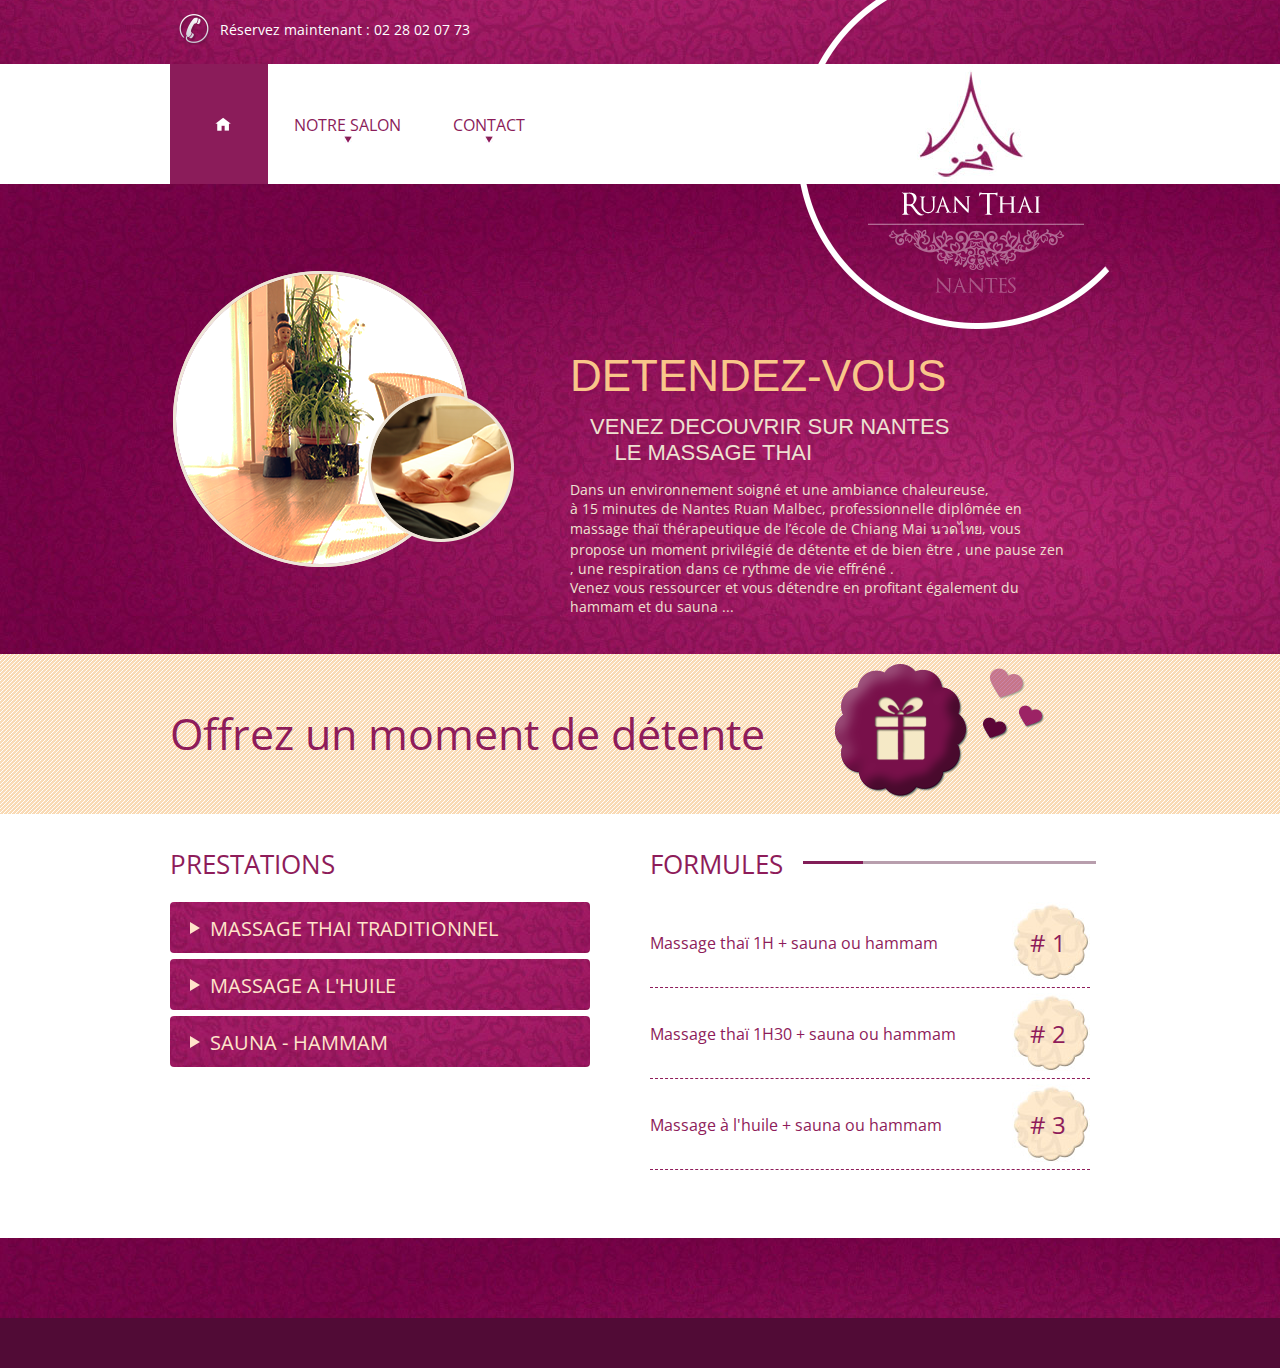
<file: ancien/index.html>
<!DOCTYPE HTML>
<html lang="fr">
<head>
<meta charset="utf-8">
<title>Massage Thaï - Nantes</title>
<meta name="description" Content="D&eacute;tendez-vous,Venez d&eacute;couvrir le massage thai. Dans une ambiance chaleureuse, RUAN THAI, professionnelle dipl&ocirc;m&eacute;e, vous propose une pr&eacute;sentation de qualit&eacute;">
<meta name="keywords" content="massage,nantes,tha&iuml;,tha&iuml;landais,huile,sauna,hammam"/>
<meta name="robots" content="all"/>
<link href='http://fonts.googleapis.com/css?family=Open+Sans' rel='stylesheet' type='text/css'>
<link href='http://fonts.googleapis.com/css?family=Oswald' rel='stylesheet' type='text/css'>
<link rel="stylesheet" href="css/home.css"/>
<meta name="msvalidate.01" content="87BB337D2A369893A17020B4774E6DBB"/>
<meta name="google-site-verification" content="LFlvx5WUfbRS3sz7rMrPWBMQCL67_8B__901wQvr5Q0"/>
</head>
<body>
<div class="violet">
  <div class="central">
    <div id="menu-top">
      <div id="top-text">R&eacute;servez maintenant : 02 28 02 07 73 </div>
      <div id="top-logo"></div>
    </div>
  </div>
</div>
<div id="navigation">
  <div class="central">
    <div class="home"></div>
    <div class="onglet"><a href="notre-salon.html">NOTRE SALON</a></div>
    <div class="onglet"><a href="contact.html">CONTACT</a></div>
    <div id="logo"><img src="images/logo-ruan-thai.jpg" alt="Ruan Thai - Salon de Massage - Nantes" width="108" height="120"></div>
  </div>
</div>
<div id="menu-bottom">
  <div class="central">
    <div id="bottom-img"><img src="images/le-salon.png" alt="le salon" width="355" height="313"></div>
    <div id="bottom-text">
      <div class="titre">DETENDEZ-VOUS</div>
      <div class="titre2">VENEZ DECOUVRIR SUR NANTES<br> &nbsp;&nbsp;&nbsp; LE MASSAGE THAI</div>
      <div class="present"> Dans un environnement soigné et une ambiance chaleureuse,<br> à 15 minutes de Nantes
        Ruan Malbec, professionnelle diplômée en massage thaï thérapeutique  de l’école de Chiang Mai นวดไทย, vous propose un moment privilégié de détente et de bien être , une pause zen , une respiration dans ce rythme de vie effréné .<br>
        Venez vous ressourcer et vous détendre en profitant également du hammam et du sauna ... </div>
    </div>
  </div>
</div>
<div id="bandeau" >
<div class="central">
  <div id="slogan">Offrez un moment de détente </div>
  <div id="slogan3"><img src="images/carte-cadeau.png" alt="carte cadeau" width="285" height="157"></div>
</div>
<div id="about">
  <div class="central">
    <div class="about-left">
      <div id="about-title">PRESTATIONS</div>
      <div id="my-line"></div>
      <div class="line-button">
        <div class="arrow-right"></div>
        MASSAGE THAI TRADITIONNEL</div>
      <div class="line-button">
        <div class="arrow-right"></div>
        MASSAGE A L'HUILE</div>
      <div class="line-button">
        <div class="arrow-right"></div>
        SAUNA - HAMMAM</div>
    </div>
    <div class="about-right">
      <div id="about-title">FORMULES</div>
      <div id="about-line2"></div>
      <div class="formule">
        <div class="price"># 1</div>
        Massage thaï 1H + sauna ou hammam </div>
      <div class="formule">
        <div class="price"># 2</div>
        Massage thaï 1H30 + sauna ou hammam </div>
      <div class="formule">
        <div class="price"># 3</div>
        Massage à l'huile + sauna ou hammam </div>
    </div>
  </div>
</div>
<div id="bas-de-page">
  <div class="central"></div>
</div>
<div id="footer">
  <div class="central"></div>
</div>
<script src="//ajax.googleapis.com/ajax/libs/jquery/1.10.2/jquery.min.js"></script><script src="js/script.js"></script>
</body>
</html>
</file>
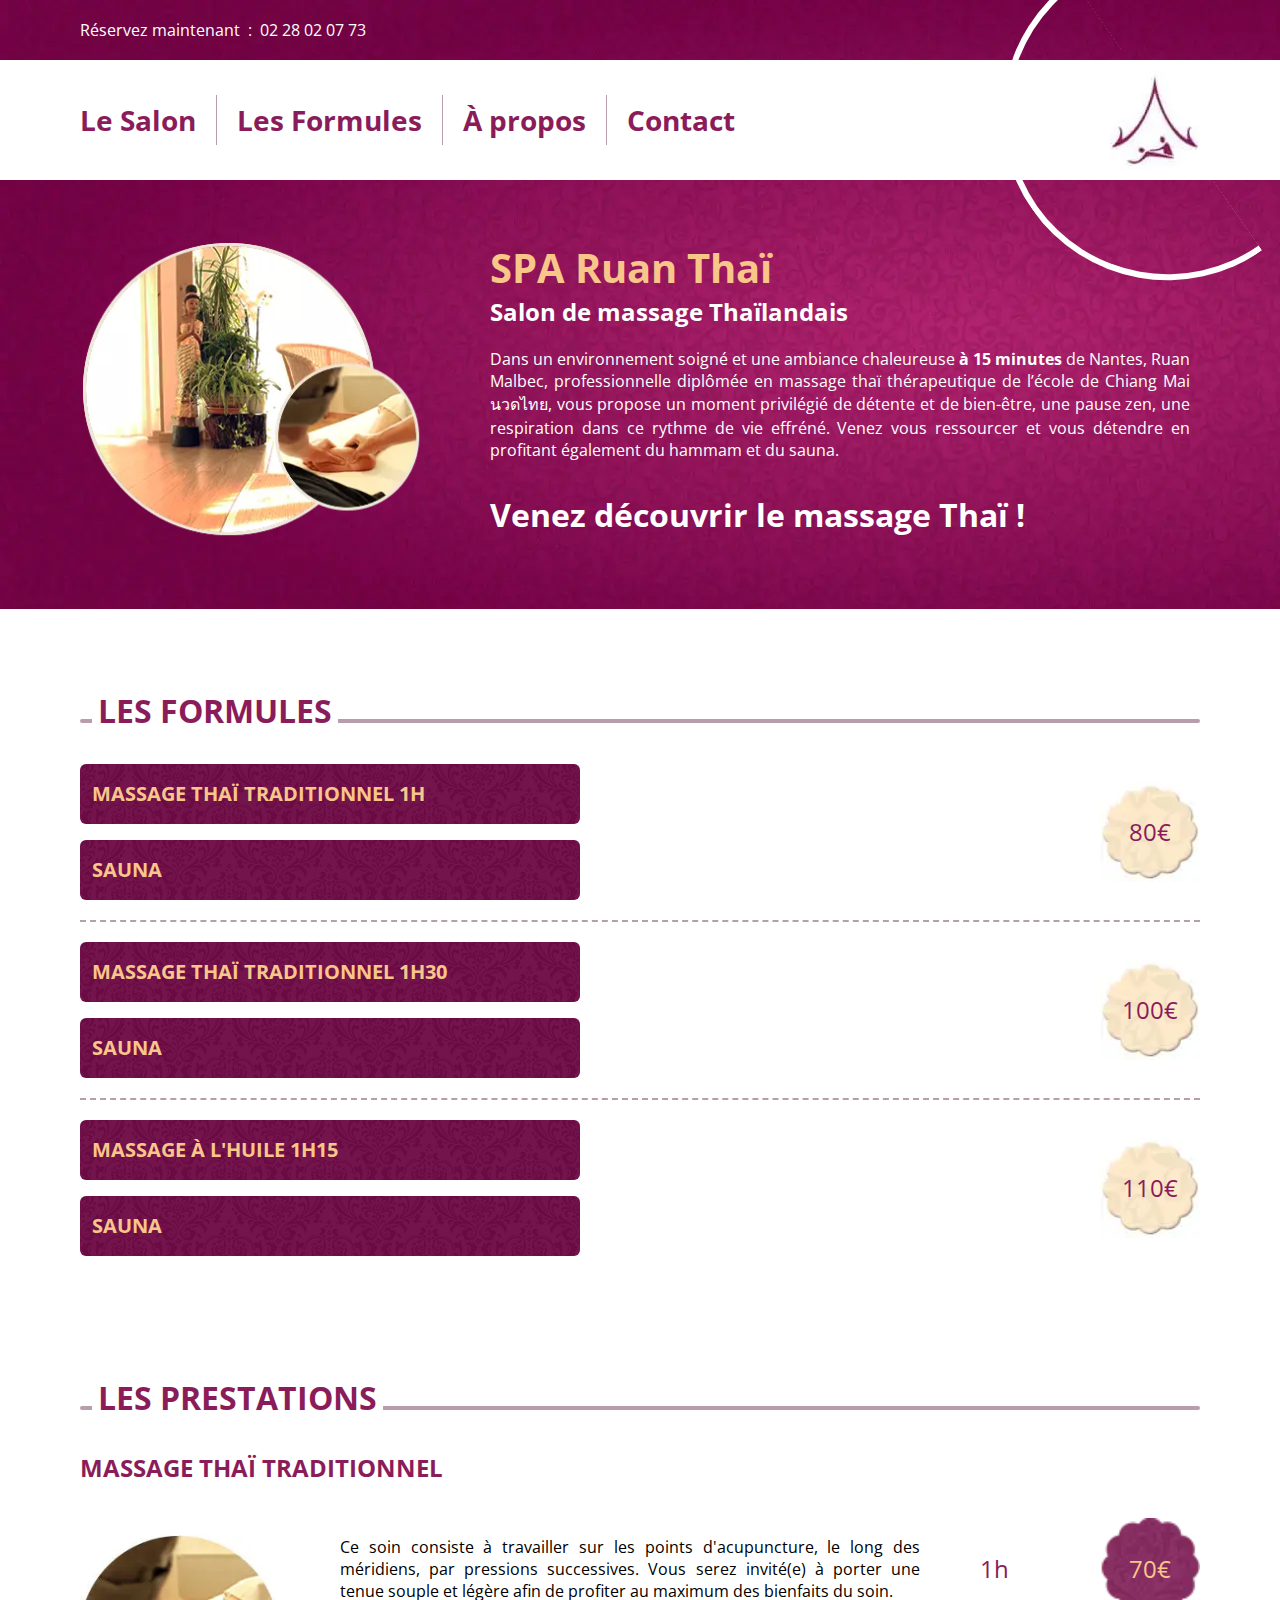
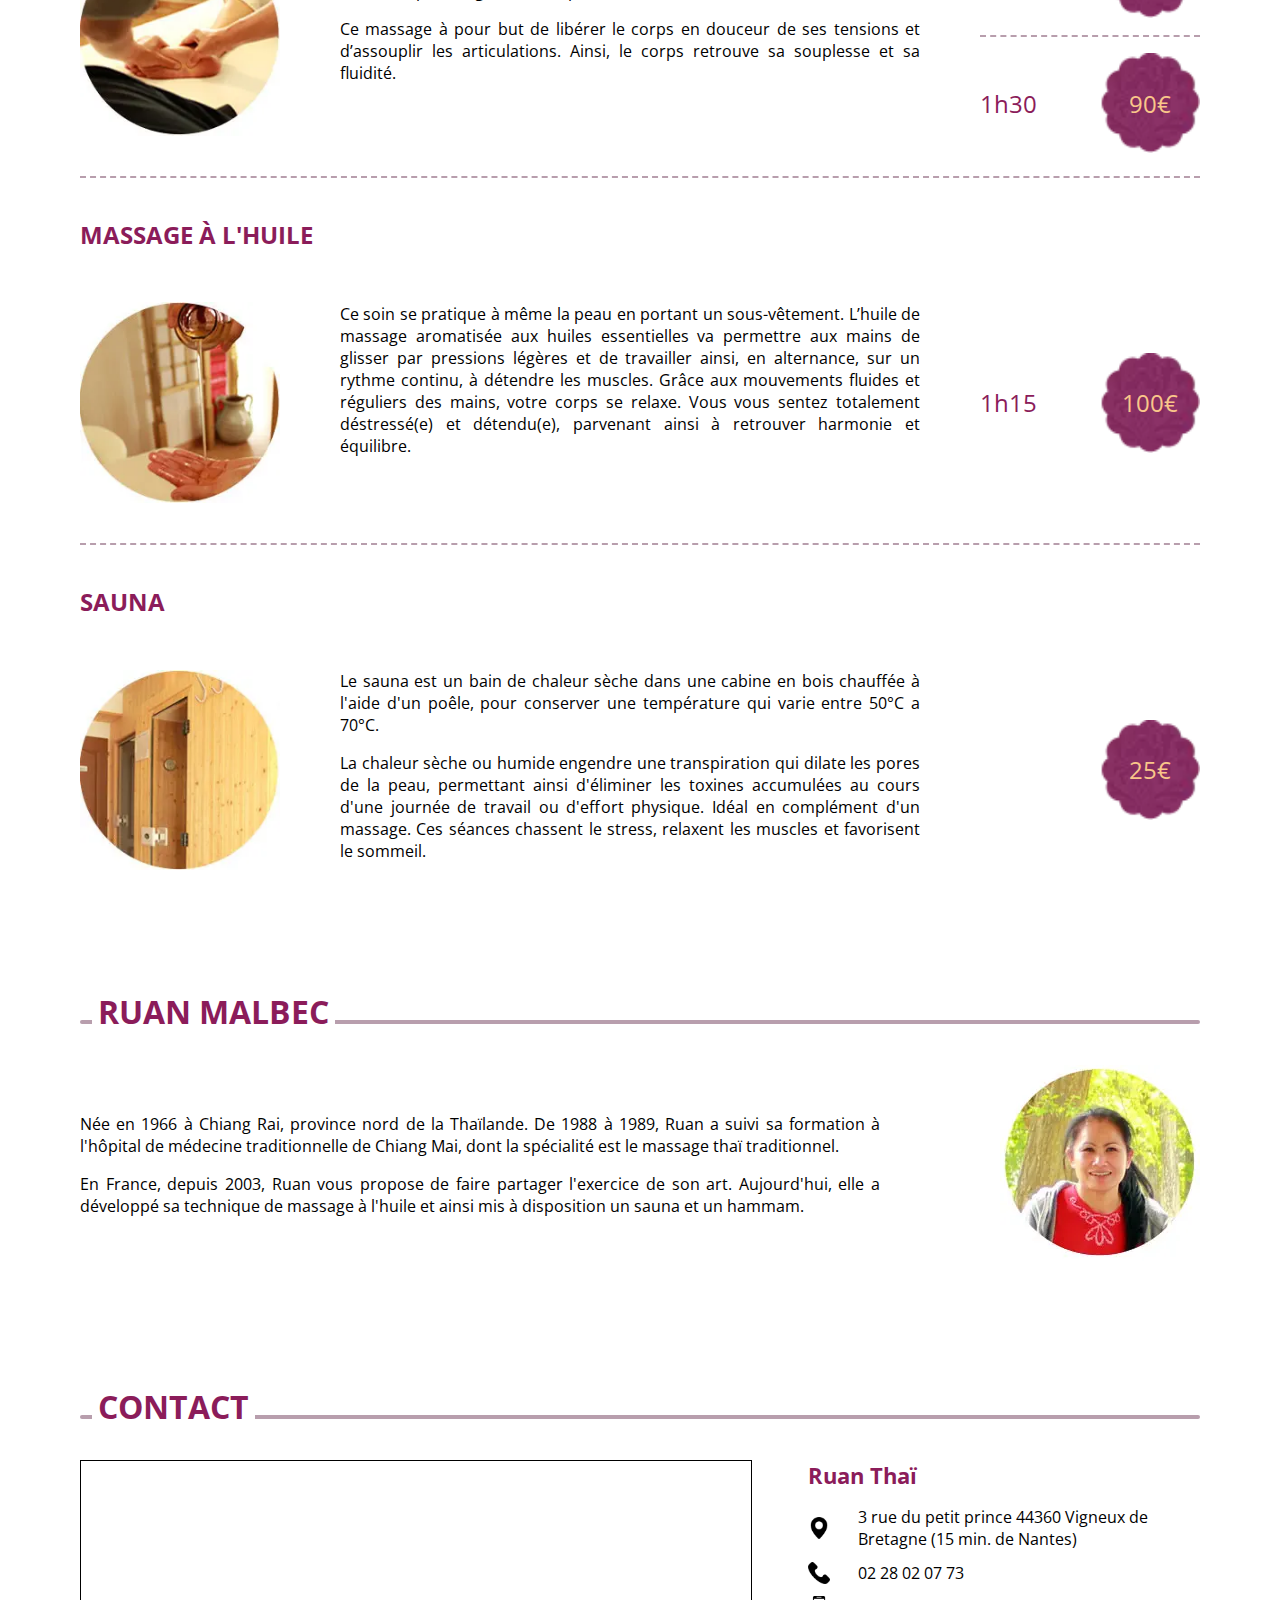
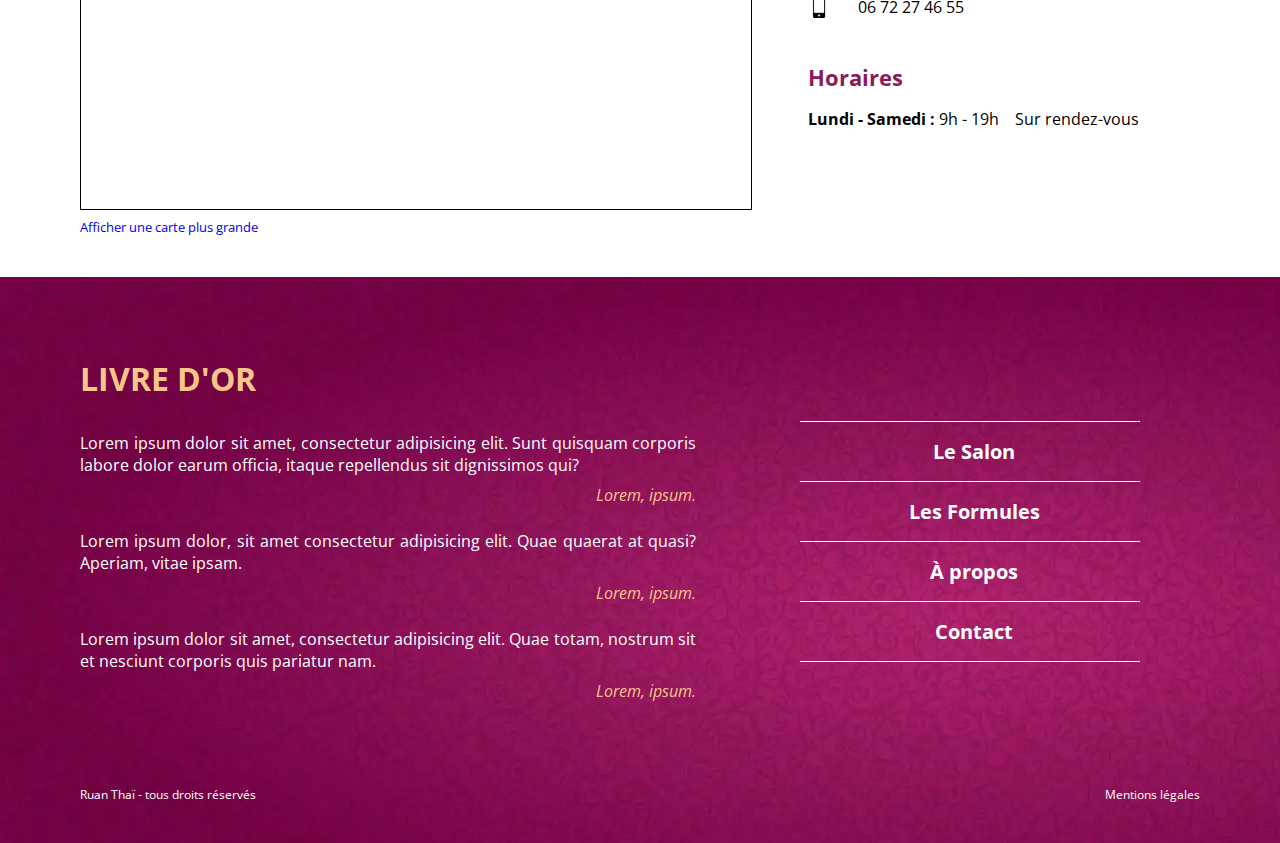
<file: nouveau/index.html>
<!DOCTYPE html>
<html lang="fr">
	<head>
		<meta charset="UTF-8" />
		<meta http-equiv="X-UA-Compatible" content="IE=edge" />
		<meta name="viewport" content="width=device-width, initial-scale=1.0" />
		<title>Ruan Thaï- Salon de Massage Thaï - Nantes</title>

		<!-- DEV -->
		<link rel="stylesheet" href="style/main.css" />
		<link rel="stylesheet" href="style/header.css" />
		<link rel="stylesheet" href="style/formules.css" />
		<link rel="stylesheet" href="style/prestations.css" />
		<link rel="stylesheet" href="style/about.css" />
		<link rel="stylesheet" href="style/contact.css" />
		<link rel="stylesheet" href="style/footer.css" />
	</head>

	<body>
		<header>
			<div class="header__banner container">
				<p>R&eacute;servez <span>maintenant&nbsp;&nbsp;</span>:</p>
				<a href="tel:0228020773">02 28 02 07 73</a>
			</div>

			<nav class="header__nav">
				<div class="header__nav__wrapper container">
					<div class="header__nav--desk">
						<div class="menu__link__wrapper">
							<a href="#salon">Le Salon</a>
						</div>
						<div class="menu__link__wrapper">
							<a href="#formules">Les Formules</a>
						</div>
						<div class="menu__link__wrapper">
							<a href="#about">&Agrave; propos</a>
						</div>
						<div class="menu__link__wrapper">
							<a href="#contact">Contact</a>
						</div>
					</div>

					<div class="menu__mobile--opener">
						<img
							src="public/icons/hamburger.png"
							alt="icone pour ouvrir le menu de navigation mobile" />
					</div>

					<div class="header__logo">
						<img
							src="public/images/logo-ruan-thai.webp"
							alt="logo de Ruan Tai" />
					</div>

					<div class="half-circle"></div>
				</div>
			</nav>

			<section class="header__hero container" id="salon">
				<div class="hero__wrapper">
					<div class="hero__image">
						<img
							src="public/images/le-spa-ruan-thai-nantes.webp"
							alt="image du salon Ruan Tai" />
					</div>

					<div class="hero__content">
						<h1>SPA Ruan Thaï</h1>
						<h2>Salon de massage Thaïlandais</h2>

						<p>
							Dans un environnement soign&eacute; et une ambiance chaleureuse
							<strong>&agrave; 15 minutes</strong> de Nantes, Ruan Malbec,
							professionnelle dipl&ocirc;m&eacute;e en massage tha&iuml;
							th&eacute;rapeutique de l&rsquo;&eacute;cole de Chiang Mai นวดไทย,
							vous propose un moment privil&eacute;gi&eacute; de d&eacute;tente
							et de bien-&ecirc;tre, une pause zen, une respiration dans ce
							rythme de vie effr&eacute;n&eacute;. Venez vous ressourcer et vous
							d&eacute;tendre en profitant &eacute;galement du hammam et du
							sauna.
						</p>

						<div class="hero__cta">
							<h3>Venez d&eacute;couvrir le massage Thaï !</h3>
						</div>
					</div>
				</div>
			</section>

			<section class="menu--mobile">
				<div class="menu__wrapper--mobile container">
					<nav class="header__nav--mobile">
						<div class="menu__link__wrapper">
							<a href="#salon">Le Salon</a>
						</div>
						<div class="menu__link__wrapper">
							<a href="#formules">Les Formules</a>
						</div>
						<div class="menu__link__wrapper">
							<a href="#about">&Agrave; propos</a>
						</div>
						<div class="menu__link__wrapper">
							<a href="#contact">Contact</a>
						</div>
					</nav>
				</div>
			</section>
		</header>

		<main>
			<!-- FORMULES -->
			<section class="formules container" id="formules">
				<div class="formules__title section--title">
					<h2>LES FORMULES</h2>
					<div class="decoration--title"></div>
				</div>

				<!-- FORMULE 1 -->
				<div class="formule__wrapper">
					<div class="formule__prestation__wrapper">
						<a href="#massageTrad">
							<h3>MASSAGE THAÏ TRADITIONNEL 1H</h3>
						</a>
						<a href="#sauna">
							<h3>SAUNA</h3>
						</a>
					</div>

					<div class="formule__price__wrapper">
						<div class="formule__price">
							<img
								src="public/images/deco-price.webp"
								alt="décoration pour l'affichage du prix"
								loading="lazy" />
							<p>80€</p>
						</div>
					</div>
				</div>

				<div class="separator--formules"></div>

				<!-- FORMULE 2 -->
				<div class="formule__wrapper">
					<div class="formule__prestation__wrapper">
						<a href="#massageTrad">
							<h3>MASSAGE THAÏ TRADITIONNEL 1H30</h3>
						</a>
						<a href="#sauna">
							<h3>SAUNA</h3>
						</a>
					</div>

					<div class="formule__price__wrapper">
						<div class="formule__price">
							<img
								src="public/images/deco-price.webp"
								alt="décoration pour l'affichage du prix"
								loading="lazy" />
							<p>100€</p>
						</div>
					</div>
				</div>

				<div class="separator--formules"></div>

				<!-- FORMULE 3 -->
				<div class="formule__wrapper">
					<div class="formule__prestation__wrapper">
						<a href="#massageHuile">
							<h3>MASSAGE &Agrave L'HUILE 1H15</h3>
						</a>
						<a href="#sauna">
							<h3>SAUNA</h3>
						</a>
					</div>

					<div class="formule__price__wrapper">
						<div class="formule__price">
							<img
								src="public/images/deco-price.webp"
								alt="décoration pour l'affichage du prix"
								loading="lazy" />
							<p>110€</p>
						</div>
					</div>
				</div>
			</section>
			<!-- FORMULES FIN -->

			<!-- PRESTATIONS -->
			<section class="prestations container">
				<div class="prestations__title section--title">
					<h2>LES PRESTATIONS</h2>
					<div class="decoration--title"></div>
				</div>

				<!-- PRESTATION 1 -->
				<div class="prestation" id="massageTrad">
					<h3>MASSAGE THAÏ TRADITIONNEL</h3>
					<div class="prestation__image">
						<img
							src="public/images/massage-thai.webp"
							alt="démonstration d'un massage thai"
							loading="lazy" />
					</div>

					<div class="prestation__content">
						<p>
							Ce soin consiste à travailler sur les points d'acupuncture, le
							long des méridiens, par pressions successives. Vous serez
							invité(e) à porter une tenue souple et légère afin de profiter au
							maximum des bienfaits du soin.
						</p>
						<p>
							Ce massage à pour but de libérer le corps en douceur de ses
							tensions et d’assouplir les articulations. Ainsi, le corps
							retrouve sa souplesse et sa fluidité.
						</p>
					</div>

					<div class="prestation__price__wrapper">
						<div class="prestation__price">
							<p>1h</p>
							<img
								src="public/images/deco-price-red.webp"
								alt="décoration pour l'affichage du prix"
								loading="lazy" />
							<p>70€</p>
						</div>

						<div class="separator--prices"></div>

						<div class="prestation__price">
							<p>1h30</p>
							<img
								src="public/images/deco-price-red.webp"
								alt="décoration pour l'affichage du prix"
								loading="lazy" />
							<p>90€</p>
						</div>
					</div>
				</div>

				<div class="separator--prestations"></div>

				<!-- PRESTATION 2 -->
				<div class="prestation" id="massageHuile">
					<h3>MASSAGE &Agrave L'HUILE</h3>
					<div class="prestation__image">
						<img
							src="public/images/massage-huile.webp"
							alt="préparation d'un massage à l'huile"
							loading="lazy" />
					</div>

					<div class="prestation__content">
						<p>
							Ce soin se pratique à même la peau en portant un sous-vêtement.
							L’huile de massage aromatisée aux huiles essentielles va permettre
							aux mains de glisser par pressions légères et de travailler ainsi,
							en alternance, sur un rythme continu, à détendre les muscles.
							Grâce aux mouvements fluides et réguliers des mains, votre corps
							se relaxe. Vous vous sentez totalement déstressé(e) et détendu(e),
							parvenant ainsi à retrouver harmonie et équilibre.
						</p>
					</div>

					<div class="prestation__price__wrapper">
						<div class="prestation__price">
							<p>1h15</p>
							<img
								src="public/images/deco-price-red.webp"
								alt="décoration pour l'affichage du prix"
								loading="lazy" />
							<p>100€</p>
						</div>
					</div>
				</div>

				<div class="separator--prestations"></div>

				<!-- PRESTATION 3 -->
				<div class="prestation" id="sauna">
					<h3>SAUNA</h3>
					<div class="prestation__image">
						<img
							src="public/images/massage-sauna.webp"
							alt="photographie du sauna"
							loading="lazy" />
					</div>

					<div class="prestation__content">
						<p>
							Le sauna est un bain de chaleur sèche dans une cabine en bois
							chauffée à l'aide d'un poêle, pour conserver une température qui
							varie entre 50°C a 70°C.
						</p>
						<p>
							La chaleur sèche ou humide engendre une transpiration qui dilate
							les pores de la peau, permettant ainsi d'éliminer les toxines
							accumulées au cours d'une journée de travail ou d'effort physique.
							Idéal en complément d'un massage. Ces séances chassent le stress,
							relaxent les muscles et favorisent le sommeil.
						</p>
					</div>

					<div class="prestation__price__wrapper">
						<div class="prestation__price">
							<p></p>
							<img
								src="public/images/deco-price-red.webp"
								alt="décoration pour l'affichage du prix"
								loading="lazy" />
							<p>25€</p>
						</div>
					</div>
				</div>
			</section>
			<!-- PRESTATIONS FIN -->

			<!-- A PROPOS -->
			<section class="about container" id="about">
				<div class="about__wrapper">
					<div class="about__title section--title">
						<h2>RUAN MALBEC</h2>
						<div class="decoration--title"></div>
					</div>

					<div class="about__content">
						<p>
							Née en 1966 à Chiang Rai, province nord de la Thaïlande. De 1988 à
							1989, Ruan a suivi sa formation à l'hôpital de médecine
							traditionnelle de Chiang Mai, dont la spécialité est le massage
							thaï traditionnel.
						</p>
						<p>
							En France, depuis 2003, Ruan vous propose de faire partager
							l'exercice de son art. Aujourd'hui, elle a développé sa technique
							de massage à l'huile et ainsi mis à disposition un sauna et un
							hammam.
						</p>
					</div>

					<div class="about__image">
						<img
							src="public/images/ruan-malbec.webp"
							alt="photographie de Ruan Malbec"
							loading="lazy" />
					</div>
				</div>
			</section>
			<!-- A PROPOS FIN -->

			<!-- CONTACT -->
			<section class="contact container" id="contact">
				<div class="contact__title section--title">
					<h2>CONTACT</h2>
					<div class="decoration--title"></div>
				</div>

				<div class="map__wrapper">
					<iframe
						width="425"
						height="350"
						src="https://www.openstreetmap.org/export/embed.html?bbox=-1.7423146963119507%2C47.31590831712915%2C-1.7395520210266116%2C47.316810245058754&amp;layer=mapnik"
						style="border: 1px solid black"></iframe
					><br /><small
						><a href="https://www.openstreetmap.org/#map=19/47.31636/-1.74093"
							>Afficher une carte plus grande</a
						></small
					>
				</div>

				<div class="contact__content__wrapper">
					<div class="contact__content">
						<h3>Ruan Thaï</h3>

						<div class="contact__content__element">
							<img
								src="public/icons/localization.png"
								alt="icone de localisation"
								loading="lazy" />
							<p>
								3 rue du petit prince 44360 Vigneux de Bretagne (15 min. de
								Nantes)
							</p>
						</div>

						<div class="contact__content__element">
							<img
								src="public/icons/phone.png"
								alt="icone de téléphone fixe"
								loading="lazy" />
							<a href="tel:0228020773">02 28 02 07 73</a>
						</div>

						<div class="contact__content__element">
							<img
								src="public/icons/mobile.png"
								alt="icone de téléphone portable"
								loading="lazy" />
							<a href="tel:0672274655">06 72 27 46 55</a>
						</div>
					</div>

					<div class="contact__content">
						<h3>Horaires</h3>
						<p>
							<strong>Lundi - Samedi :</strong> 9h - 19h &nbsp;&nbsp; Sur
							rendez-vous
						</p>
					</div>
				</div>
			</section>
			<!-- CONTACT FIN -->
		</main>

		<footer>
			<div class="footer__wrapper container">
				<div class="footer__testimonial">
					<h3>LIVRE D'OR</h3>

					<div class="testimonial__wrapper">
						<p>
							Lorem ipsum dolor sit amet, consectetur adipisicing elit. Sunt
							quisquam corporis labore dolor earum officia, itaque repellendus
							sit dignissimos qui?
						</p>
						<p class="author"><span>Lorem, ipsum.</span></p>
					</div>
					<div class="testimonial__wrapper">
						<p>
							Lorem ipsum dolor, sit amet consectetur adipisicing elit. Quae
							quaerat at quasi? Aperiam, vitae ipsam.
						</p>
						<p class="author"><span>Lorem, ipsum.</span></p>
					</div>
					<div class="testimonial__wrapper">
						<p>
							Lorem ipsum dolor sit amet, consectetur adipisicing elit. Quae
							totam, nostrum sit et nesciunt corporis quis pariatur nam.
						</p>
						<p class="author"><span>Lorem, ipsum.</span></p>
					</div>
				</div>

				<nav class="footer__nav">
					<div class="menu__link__wrapper--footer">
						<a href="#salon">Le Salon</a>
					</div>
					<div class="menu__link__wrapper--footer">
						<a href="#formules">Les Formules</a>
					</div>
					<div class="menu__link__wrapper--footer">
						<a href="#about">&Agrave; propos</a>
					</div>
					<div class="menu__link__wrapper--footer">
						<a href="#contact">Contact</a>
					</div>
				</nav>

				<div class="footer__mentions">
					<p>Ruan Thaï - tous droits réservés</p>
					<p>-</p>
					<p>Mentions légales</p>
				</div>
			</div>
		</footer>

		<script type="module" src="scripts/main.js"></script>
	</body>
</html>
</file>
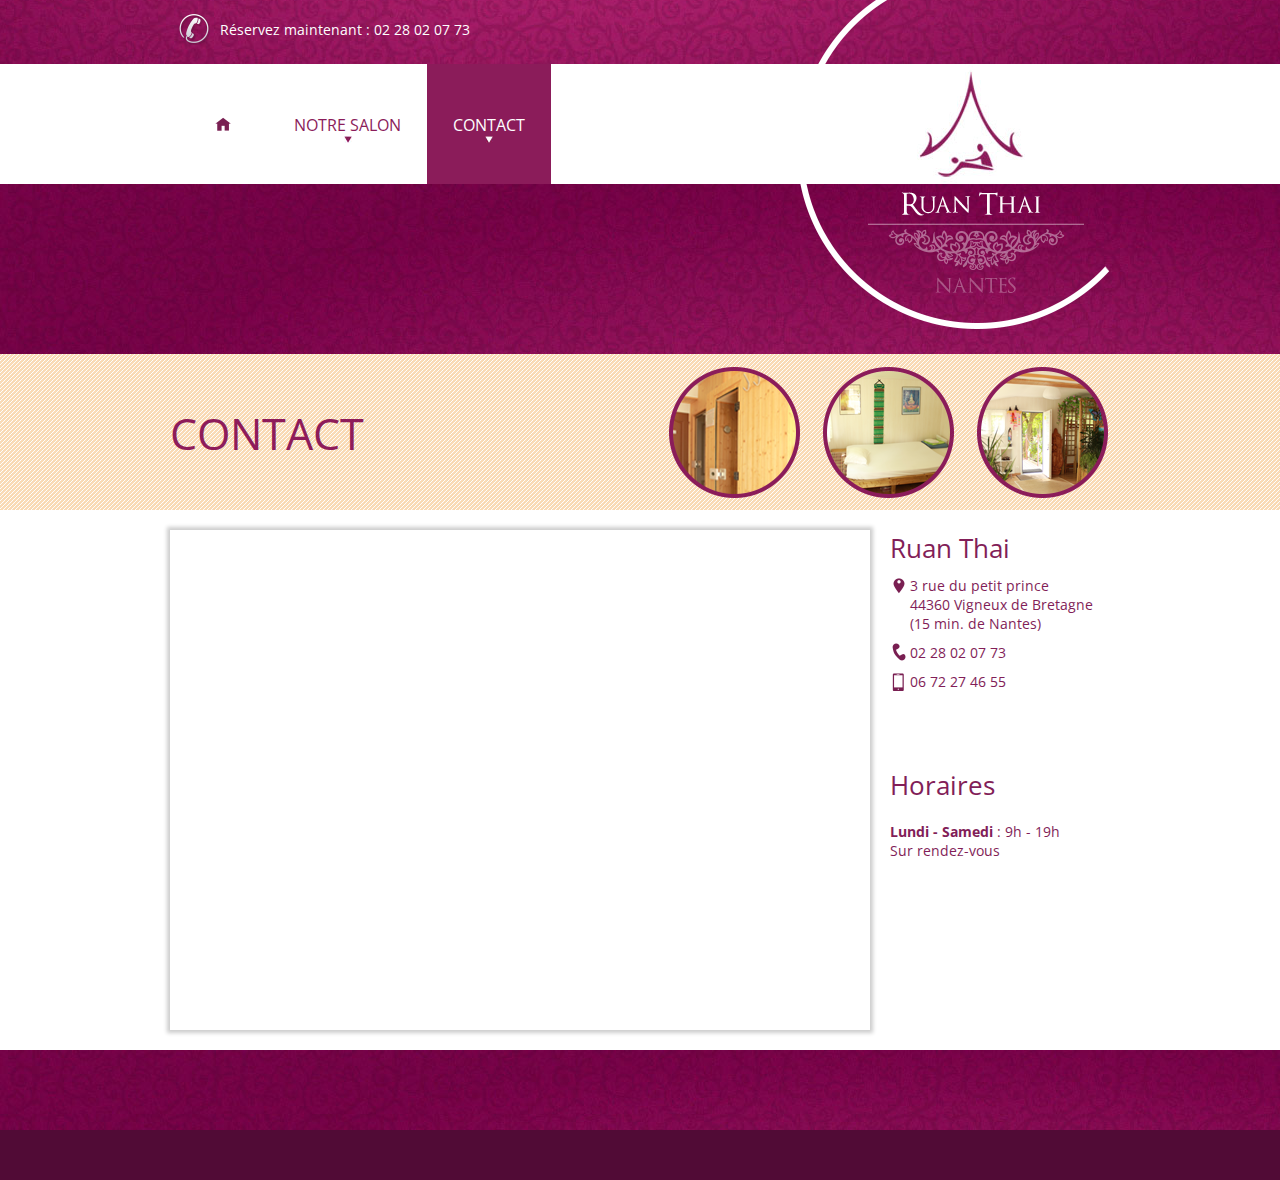
<file: ancien/contact.html>
<!DOCTYPE HTML>
<html lang="fr">
<head>
<meta charset="utf-8">
<title>RUAN THAI - Contact</title>
<meta name="description" Content="Dans un environnement soigné et une ambiance chaleureuse ,
Ruan Malbec, professionnelle diplômée en massage thai thérapeutique de l’école de Chiang Mai, vous propose un moment privilégié de détente et de bien être , une pause zen , une respiration dans ce rythme de vie effréné . 
Venez vous ressourcer et vous détendre en profitant également du hammam et du sauna ...">
<meta name="keywords" content="massage,nantes,thaï,thaïlandais,huile,sauna,hammam"/>
<meta name="robots" content="all" />
<script src="js/jquery-1.10.2.min.js"></script>
<script>
$(function() {
  $('.home2').click(function() {window.location ="index.html"});
  $('.onglet').hover(
    function() { 
      $(this).css('background-color', '#8b1c5a');
       $(this).css('background-image', 'url(images/triangle-over.jpg)');
       $(this).find('a').css('color', '#fff');
    }, 
    function() {
        $(this).css('background-color', '#fff');
        $(this).css('background-image', 'url(images/triangle.jpg)');
         $(this).find('a').css('color', '#8b1c5a');
   }
  );
$('.line-button').hover(
    function() { 
    //  $(this).css('background-color', '#8b1c5a');
      //$(this).css('background-image', 'url(images/line-button.jpg)');
      $(this).css('background-image', 'none');
      
       $(this).css('background-position', '0px 0px');
       //: -770px 270px;
       $(this).css('color', '#fff');
    }, 
    function() {
       // $(this).css('background-color', '#fff');
        $(this).css('background-position', '-770px 270px');
        $(this).css('background-image', 'url(images/bg-large.jpg)');
        $(this).css('color', '#ffe4ca');
   }
  );

});

function initialize() {
  var myLatlng = new google.maps.LatLng(47.32512,-1.73824);
    var myOptions = {
      zoom: 15,
            panControl: true,
              scaleControl: false,
        streetViewControl: true,

       center: myLatlng,
      mapTypeId: google.maps.MapTypeId.ROADMAP
    }
    var map = new google.maps.Map(document.getElementById("map_canvas"), myOptions);
  var latlng = new google.maps.LatLng(47.324804,-1.736958);
  marker = new google.maps.Marker({
              position: latlng, 
              map: map,
        
              animation: google.maps.Animation.DROP,
        icon :"images/marker.png",
        title : "Ruan Thai"
        
          });
//------------------------------
var infowindow = new google.maps.InfoWindow({
    content: contentString
});
infowindow.open(map,marker);

//------------------------------

} // end fct init


</script>
<link href='http://fonts.googleapis.com/css?family=Open+Sans' rel='stylesheet' type='text/css'><style>
<style>
/* top rigth bot left */
html {overflow-y: scroll;}
body {
  margin:0;
  background-color: #fff;
  font:normal 11px "Open Sans",Arial; 
  color:#4a5054;
}
.dark-violet{color:#821e58}
.dark-violet2{color:#65043d}

.light-violet{color:#8e647d}
.bg-beige{  background-color:#fde7cd}
.central {
  width:940px;
  margin-left:auto;
  margin-right:auto;
}
.third{
  float:left;
  width:286px;
  margin-top: 30px;
 /* background-color: rgba(255,255,255, 0.2);*/
}
.decal30{
  margin-left: 40px;
}
/*------------------------------------ NAV -------------------------------------------- */
 .violet{ background-image:url(images/bg-large.jpg);
 background-position: -370px 270px;  
  }
#menu-top{height:64px;}
#top-text {
 background-image:url(images/phone-icon.png);
 background-repeat: no-repeat;
  background-position: 0px 6px;  
  float:left;
  width:594px;
  height: 44px;
  font-size: 14px;
  color:#fff;
  padding-left:50px;
  padding-top:20px;
}
#top-logo{
 float:left;
 width:80px;height:64px;
 background-image:url(images/haut-logo.png);
}
/*------------------------------------ NAV -------------------------------------------- */
#nav{  
  width:940px;
  margin-left:auto;
  margin-right:auto;
}
#navigation {
  clear:both;
  background-color:#fff;
  height:120px;
}

#navigation .actif,#navigation .onglet{
 float:left;
  padding: 50px 26px 0 26px;
}
.actif{
  background-image:url(images/triangle-over.jpg);
  background-position: 50% 72px;
  background-repeat:no-repeat;
  background-color: #8b1c5a;
  height:70px;
  font-size: 16px;
  color:#fff;
}
.home2,.home{
background-image:url(images/home-icon.png);
background-repeat: no-repeat;
background-position: 41px 52px;  
width:46px;
background-color: #8b1c5a;
height:70px;
float:left;
padding: 50px 26px 0 26px;
}
.home2{
  cursor: pointer;
  background-color: #fff;
  background-image:url(images/home-icon2.png);
}
.home2:hover{
  background-color: #8b1c5a;
  background-image:url(images/home-icon.png);
}
.onglet{
  background-image:url(images/triangle.jpg);
  background-repeat:no-repeat;
  background-position: 50% 72px;
  height: 70px;
   display:block;
 }
.onglet a{
    font-size: 16px;
     color:#8b1c5a;
}
.onglet a:link,.onglet a:visited,.onglet a:active,.onglet a:hover 
{text-decoration: none;}
#logo{
margin-right: 85px;
  float:right;
  width:108px;
  height:120px;
    background-image:url(images/logo-nuad-thai.jpg);
  background-repeat:no-repeat;
} 
/*------------------------------------ Bandeau -------------------------------------------- */

#menu-bottom {
background-image:url(images/bg-large.jpg);

}
#menu-bottom .central {

  height:170px;
  background-image:url(images/nuad-thai-massage-traditionel.png);
  background-repeat:no-repeat;
  background-position: 628px 0px;  
}
#bottom-img{
  float: left;
  margin-top:84px;
}
#bottom-text{
  float: left;
  margin-top:184px;
  margin-left:45px;
  /*background-color: blue;*/
  width:500px;
}
#bottom-text .titre{
 
 float: left;
 font:normal 44px Arial;  

 color:#f9c68a; 
}
#bottom-text .titre2{
  margin-top:19px;
  clear: both;
float: right;
  font:normal 22px Arial;  

  color:#eee1d1; 
  /*background-color: red;*/
}
#bottom-text .present{
  margin-top:19px;
  clear: both;
float: right;
  font:normal 14px Arial;  

  color:#eee1d1; 
  /*background-color: red;*/
}
/*
#bottom-text .titre{
    float: left;
 font:normal 11px Arial;  
font-size: 44px;
 color:#f9c68a; 
}
#bottom-text .titre2{
  margin-top:19px;
  margin-left: 100px;
  clear:both;
  float: left;

 font:normal 11px Arial;  
font-size: 22px;
 color:#eee1d1; 
}
*/

/*------------------------------------ Bandeau -------------------------------------------- */
#bandeau{
background-image:url(images/rayure.jpg);
 height: 156px;
}
 

#slogan {
   float: left;
   padding-top: 0px;
   font-size: 43px;
   padding-top: 50px;
   height: 106px;
   color:#8e1c5a;
}
#slogan2 {
  float: left;
  padding-left: 20px;
  padding-top: 74px;
  font-size: 20px;
  color:#8e647d;
}
.circle-img{
    float: right;
    padding-left: 20px;
    padding-top: 12px;
}
/*------------------------------------ about -------------------------------------------- */
 .white-bg{
 background-image:url(images/bg-white.jpg); 
}
#about2,#about{
  clear:both;
  height: 360px;
  padding: 32px 0px;
  background-color:#fff;
}
#about2{
  height: 40px;
}
.about-left{
  float:left;
 }
.about-right{
  float:left;
  margin-left: 60px;
}
.line-button{
  clear:both;
  float:left;
  cursor: pointer;
  width :400px;/* 440 */
  height:38px;
  background-color: #8b1c5a;
  background-image:url(images/bg-large.jpg);
  background-position: -770px 270px;
  font-size: 20px;
  color:#ffe4ca;/* fcd8b8 */
  padding-left: 20px;
  padding-top: 13px;
  margin-bottom: 6px;
  border-radius:4px;
}
.arrow-down {
  width: 0; 
  height: 0; 
  border-left: 20px solid transparent;
  border-right: 20px solid transparent;
  border-top: 20px solid #f00;
}

.arrow-right {
  float: left;
  width: 0; 
  height: 0; 
  border-top: 6px solid transparent;
  border-bottom: 6px solid transparent;
  border-left: 10px solid #ffe4ca;
  margin-right: 10px;
   margin-top:7px;
}
.formule{
  width:440px;
  height : 55px;
  padding-top : 30px;
  clear:both;
  float:left;
  font-size: 16px;
  color:#8e1c5a;
  margin-bottom:5px; 
border-bottom: 1px dashed #8e1c5a;

}
.price{
  margin-top: -30px;
font-size: 24px;
  float:right;
    clear:both;
    padding-top: 24px;
    padding-left: 18px;
  width :60px;
  height :54px;
    background-image:url(images/price.jpg);
}
#about-title{
  float:left;
  font-size: 26px;
  color:#8e1c5a;/*9e517e */
  text-align: bottom;
  margin-right:20px;
  padding-bottom: 20px;
}
#about-line,#about-line2{
  float:left;
  margin-top: 15px;
  width: 150px;/*720*/
  height:3px;
  background-color:#b89ead;
  border-left-style:solid;
  border-left-color: #821e58;
  border-left-width:60px;

}
#about-line2{
 width:680px; 
}
/*------------------------------------ presentation -------------------------------------------- */
#presentation{
  margin-top:20px;
  height: 206px;
  background-color:#fff;}
#presentation-text{
  float:left;
  padding-top: 12px;
  width:690px;
 font-size:14px;
  text-align: bottom;
}
#presentation-img{
  float:right;
}
/*------------------------------------ milieu -------------------------------------------- */
#milieu{height: 240px;}
#milieu-left{
  padding-top: 100px;
  padding-left: 40px;
  padding-right: 40px;
 font-size: 31px;
  float:left;
  width:250px;
  height: 70px;
  text-align: center;
}
#milieu-center{
 float:left;
  margin-top: 30px;
  width: 3px;
  height:190px;
  background-color:#b89ead;
}
#milieu-right{
 float:left;
  width:567px;
  font-size: 16px;
  padding-top: 10px;
  padding-left: 20px;
  padding-right: 10px;

}
/*------------------------------------ bas de page -------------------------------------------- */
#bas-de-page{
  clear: both;
 
  height:80px;
  background-image:url(images/bg-large.jpg); 
}
.bas-tilte{
  float:left;
  color :#f9c68a;
  font-size: 20px;
}
.bas-line{
  float:right;
  margin-top: 13px;
  width: 80px;
  height:3px;
  background-color:#fff;
  border-left-style:solid;
  border-left-color: #f9c68a;
  border-left-width:40px;
}

.bulle-text{
  margin-top: 14px;
  margin-right: 6px;
  float:right;
 color:#fff;
 font-style:italic;

}
.news-text{
  background-image:url(images/calendar.png);
  background-repeat: no-repeat;
  background-position: 0px 24px;
  padding-top: 20px; 
  padding-left: 26px;
  font-size: 13px;
   float:left;
 color:#fff;
}
.news-date{
  padding-top: 6px;
  padding-left: 26px;
  font-size: 13px;
   float:left;
 color:#b25d8a;
}
.bulle{
   
   float:left;
  margin-top: 20px;
  color:#fff;
  padding: 10px;
  border-radius: 4px;
  -moz-border-radius: 4px;
  -webkit-border-radius: 4px;
  position: relative;
  height: auto;
  background-color: rgba(255,255,255, 0.2);

font-size: 13px;
}
.bulle-triangle{
  content: ' ';
  margin-right: 20px;
  float:right;
  width: 0;
  height: 0;
  right: 20px;
  top: 100%;
  border-width: 16px 14px 8px 0;
  border-style: solid;
  border-color: rgba(255,255,255, 0.2) transparent transparent rgba(255,255,255, 0.2);
  -webkit-border-bottom-left-radius: 15px;
  -moz-border-radius-bottomleft: 15px;
  border-bottom-left-radius: 15px;
}
.dot-line{
  clear: both;
  padding-top: 20px;
  border-bottom: 1px dashed #f9c68a;
}
#footer{
  height:50px;
  background-color: #510b36;
}
#nuage{
  clear:both;
  float: left;
  margin-top: 20px;
}
.tag{
  float: left;
  margin-right:6px;
  margin-bottom:6px;
   padding: 10px;
  border-radius: 4px;
  -moz-border-radius: 4px;
  -webkit-border-radius: 4px;
  position: relative;
  width: auto;
  height: auto;
  color:#fff;
  font-size: 13px;
  background-color: rgba(255,255,255, 0.2);
}
.dashline{
clear: both;
float:left;
width: 100%;
border-top:1px dashed #821e58;

}
.img-left3,.img-left2,.img-left{
  clear: both;
  float:left;
  width:300px;
  height:270px;
   background-image:url(images/massage-thai.jpg); 
}
.img-left2{background-image:url(images/massage-huile.jpg);}
.img-left3{background-image:url(images/massage-sauna.jpg);}

.my-txt{
padding-top:40px ;
float:left;
font-size: 14px;
color:#821e58;
width:400px;
}
.my-line2,.my-line{
float:right;
width:180px;
height:80px;
font-family:"Oswald";
color:#821e58;
font-size:24px;
border-bottom:1px dashed #821e58;
}
.my-line2{
width:580px;
}
.service-hr{
  float:left;
padding-top: 24px;
padding-left:20px; 
}
.cb{clear: both;  }
.t50{margin-top:50px;}
.os{

font-family:"Oswald";
font-size:24px;
}
.sp-price{
margin-top: 14px;
margin-left:10px; 
font-size:18px;
padding-top: 14px;
padding-left:14px; 

color:#fff;
float:right;
width:43px;
height:42px;
background-image:url(images/serviceprice.png); 
}

.my-right{ float:right; width:170px;}
.right-price{ float:right;}
#info-contact{
  width:220px;
   height:520px;
   color: #821e58;
  float:right;
font-size:14px;
}
#map_canvas{
  float left;
  width:700px;
  
  height:500px;
box-shadow: 0px 0px 4px 3px rgba(0,0,0,0.2);
}
.addr{
background-image:url(images/map.png); 
background-repeat: no-repeat;
margin-top: 10px;
padding-left: 20px;
}
.tel{
background-image:url(images/phone.png); 
background-repeat: no-repeat;
margin-top: 10px;
padding-left: 20px;
}
.mob{
background-image:url(images/mobile.png); 
background-repeat: no-repeat;
margin-top: 10px;
padding-left: 20px;
}
.title-contact{
  font-size:26px;
}
</style>
<link href='http://fonts.googleapis.com/css?family=Oswald' rel='stylesheet' type='text/css'>
<script src="http://maps.google.com/?file=api&amp;v=2&amp;key=ABQIAAAAkOK-wv9kl14FWP8R_-yT7hS8HBRtFwdaqqZpgXDV9HYKJVlm5xQ1SdQdBTdRmlGlSFM-W9LWnCqlFQ" type="text/javascript"></script>  
<script type="text/javascript"  src="http://maps.google.com/maps/api/js?sensor=false"></script>
<script>
    (function(i,s,o,g,r,a,m){i['GoogleAnalyticsObject']=r;i[r]=i[r]||function(){
    (i[r].q=i[r].q||[]).push(arguments)},i[r].l=1*new Date();a=s.createElement(o),
    m=s.getElementsByTagName(o)[0];a.async=1;a.src=g;m.parentNode.insertBefore(a,m)
    })(window,document,'script','//www.google-analytics.com/analytics.js','ga');

    ga('create', 'UA-47200037-1', 'ruanthai.fr');
    ga('send', 'pageview');

  </script>
</head>
<body onLoad="initialize()">
   

<div class="violet">
  <div class="central">
    <div id="menu-top">
      <div id="top-text">R&eacuteservez maintenant : 02 28 02 07 73 </div>
      <div id="top-logo"></div>
    </div>
  </div>
</div>

  <div id="navigation">
    <div class="central">
      <div class="home2"></div>
       <div class="onglet"><a href="notre-salon.html">NOTRE SALON</a></div>
      <!--
      <div class="onglet"><a href="#">FORMATIONS</a></div>
      <div class="onglet"><a href="#">PLAN</a></div>-->
      <div class="actif">CONTACT</div>
      <div id="logo"></div>
    </div>
  </div>
    
  <div id="menu-bottom">
   <div class="central">
   </div> 
  </div>

  <div id="bandeau" >
    <div class="central">
      <div id="slogan">CONTACT</div>
           <div id="slogan2"></div>
      <div class="circle-img"><img src="images/circle1.png"></div>
      <div class="circle-img"><img src="images/circle2.png"></div>
      <div class="circle-img"><img src="images/circle3.png"></div>
    </div>
  </div>


<div id="presentation">
   <div class="central"> <div id="info-contact">
     <div class="title-contact">Ruan Thai</div>
       <div class="addr">3 rue du petit prince <br>
44360 Vigneux de Bretagne<br>
(15 min. de Nantes)</div>
<div class="tel"> 02 28 02 07 73</div>
<div class="mob"> 06 72 27 46 55</div><br><br><br><br>
<div class="title-contact">Horaires</div><br>
<strong>Lundi - Samedi </strong> : 9h - 19h <br>
Sur rendez-vous 
    </div>
    <div id="map_canvas"></div>
   

    
   </div>
</div>






<div id="bas-de-page">
  <div class="central">
  </div>
</div>
 
<div id="footer">
    <div class="central">
    </div>  
</div>

</body>
</html>
</file>
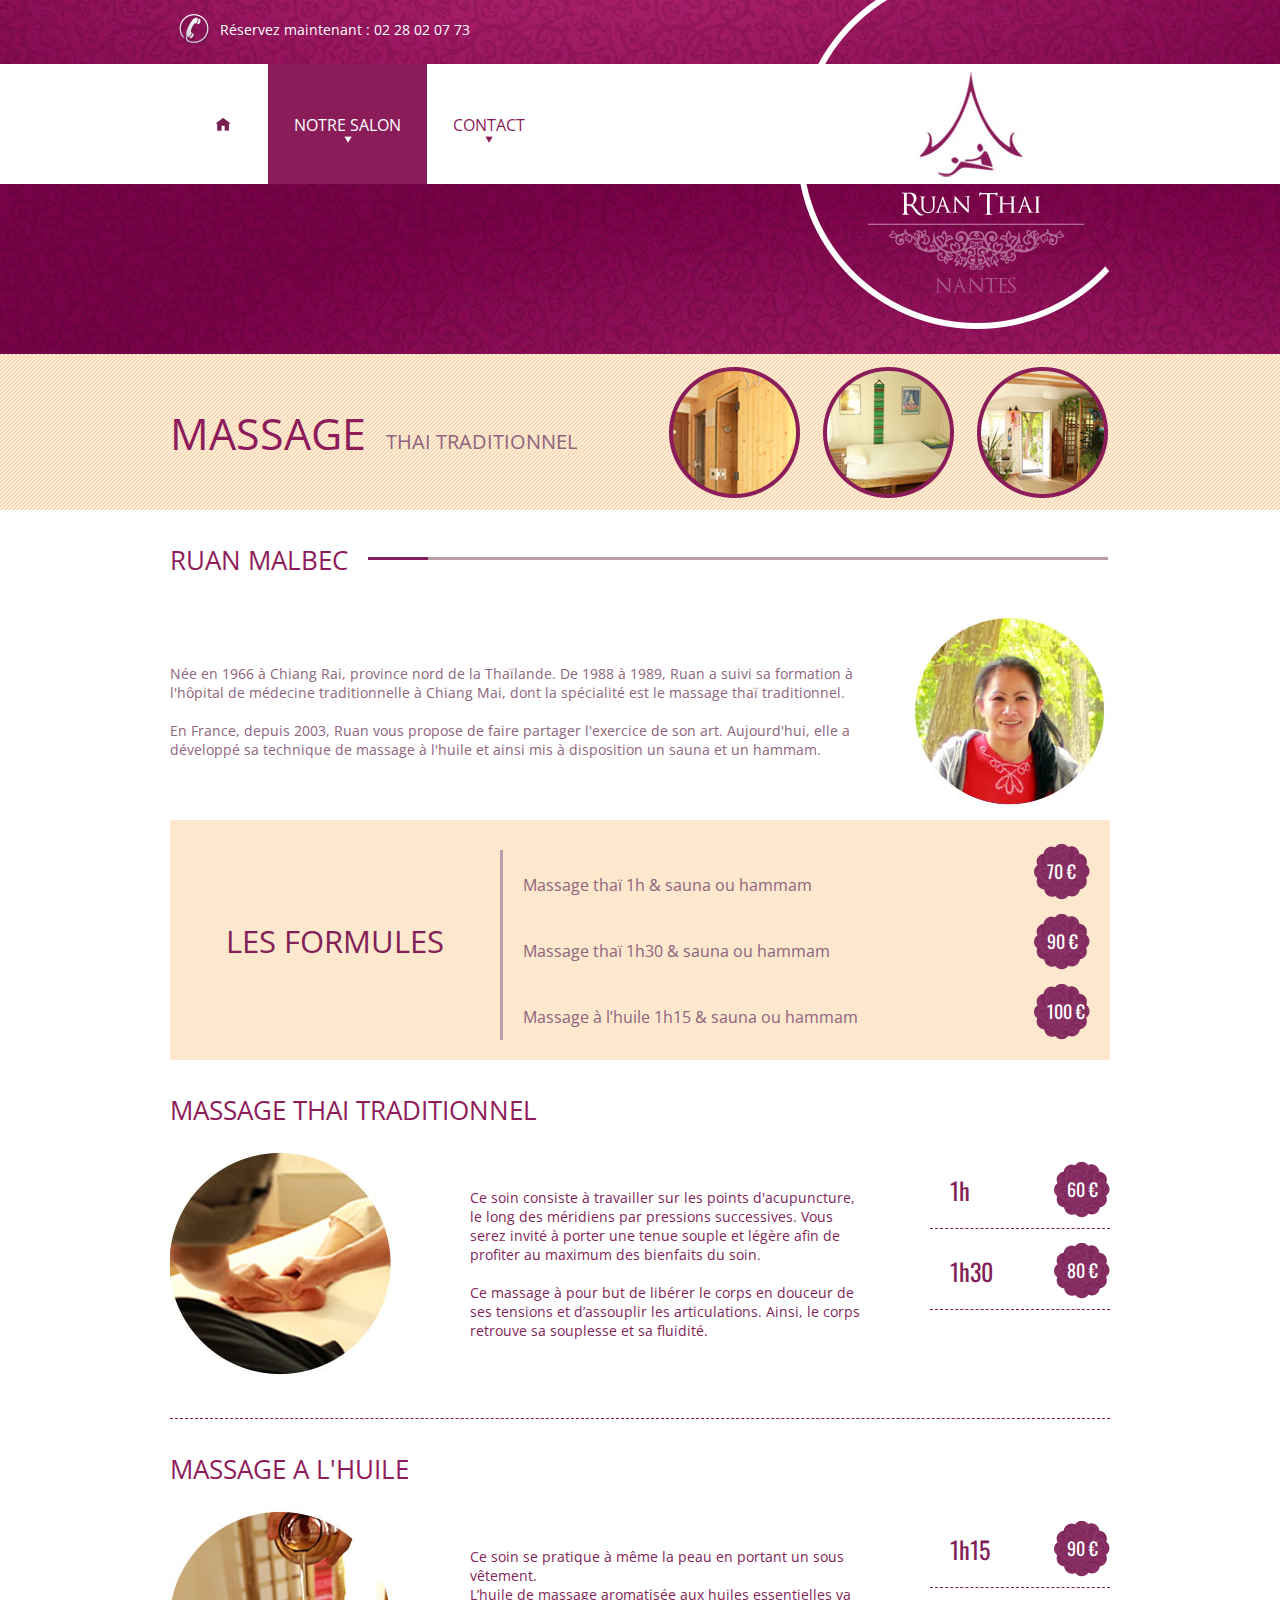
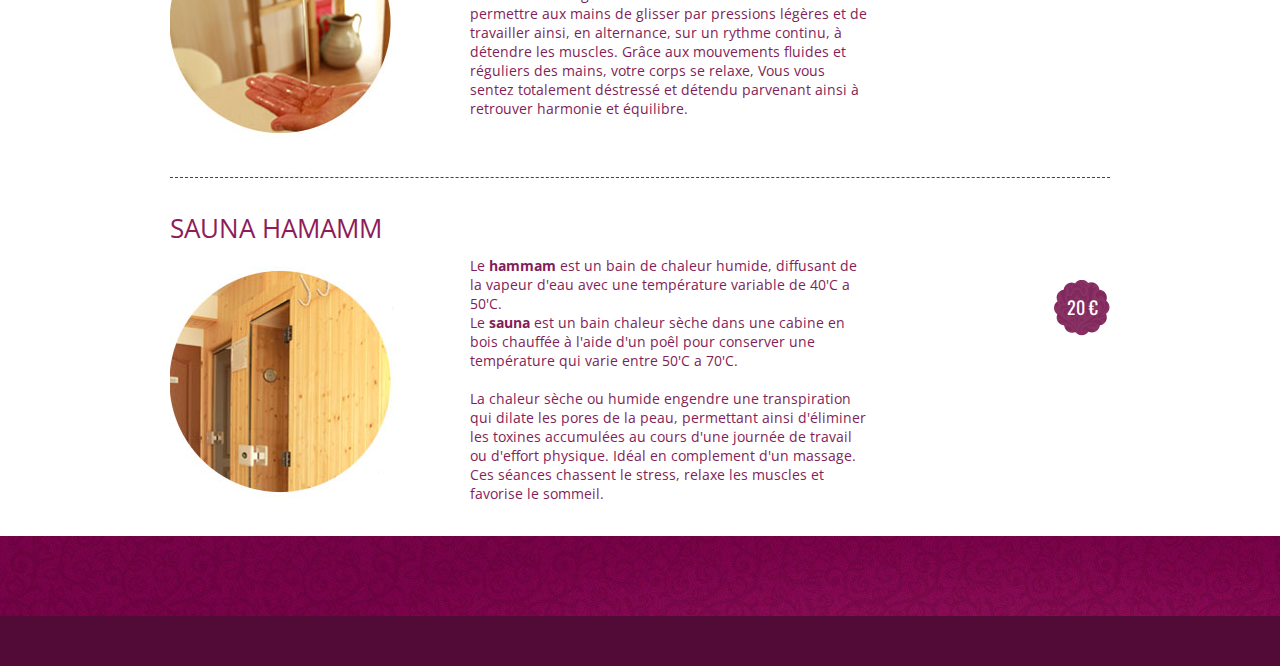
<file: ancien/notre-salon.html>
<!DOCTYPE HTML>
<html lang="fr">
<head>
<meta charset="utf-8">
<title>RUAN THAI - Notre Salon </title>
<meta name="description" Content="Venez decouvrir notre salon.">
<meta name="keywords" content="massage,nantes,thaï,thaïlandais,huile,sauna,hammam"/>
<meta name="robots" content="all" />
<script src="js/jquery-1.10.2.min.js"></script>
<script>
$(function() {
  $('.home2').click(function() {window.location ="index.html"});
  $('.onglet').hover(
    function() { 
      $(this).css('background-color', '#8b1c5a');
       $(this).css('background-image', 'url(images/triangle-over.jpg)');
       $(this).find('a').css('color', '#fff');
    }, 
    function() {
        $(this).css('background-color', '#fff');
        $(this).css('background-image', 'url(images/triangle.jpg)');
         $(this).find('a').css('color', '#8b1c5a');
   }
  );
$('.line-button').hover(
    function() { 
    //  $(this).css('background-color', '#8b1c5a');
      //$(this).css('background-image', 'url(images/line-button.jpg)');
      $(this).css('background-image', 'none');
      
       $(this).css('background-position', '0px 0px');
       //: -770px 270px;
       $(this).css('color', '#fff');
    }, 
    function() {
       // $(this).css('background-color', '#fff');
        $(this).css('background-position', '-770px 270px');
        $(this).css('background-image', 'url(images/bg-large.jpg)');
        $(this).css('color', '#ffe4ca');
   }
  );

});
</script>
<link href='http://fonts.googleapis.com/css?family=Open+Sans' rel='stylesheet' type='text/css'><style>
<style>
/* top rigth bot left */
html {overflow-y: scroll;}
body {
  margin:0;
  background-color: #fff;
  font:normal 11px "Open Sans",Arial; 
  color:#4a5054;
}
.dark-violet{color:#821e58}
.dark-violet2{color:#65043d}

.light-violet{color:#8e647d}
.bg-beige{  background-color:#fde7cd}
.central {
  width:940px;
  margin-left:auto;
  margin-right:auto;
}
.third{
  float:left;
  width:286px;
  margin-top: 30px;
 /* background-color: rgba(255,255,255, 0.2);*/
}
.decal30{
  margin-left: 40px;
}
/*------------------------------------ NAV -------------------------------------------- */
 .violet{ background-image:url(images/bg-large.jpg);
 background-position: -370px 270px;  
  }
#menu-top{height:64px;}
#top-text {
 background-image:url(images/phone-icon.png);
 background-repeat: no-repeat;
  background-position: 0px 6px;  
  float:left;
  width:594px;
  height: 44px;
  font-size: 14px;
  color:#fff;
  padding-left:50px;
  padding-top:20px;
}
#top-logo{
 float:left;
 width:80px;height:64px;
 background-image:url(images/haut-logo.png);
}
/*------------------------------------ NAV -------------------------------------------- */
#nav{  
  width:940px;
  margin-left:auto;
  margin-right:auto;
}
#navigation {
  clear:both;
  background-color:#fff;
  height:120px;
}

#navigation .actif,#navigation .onglet{
 float:left;
  padding: 50px 26px 0 26px;
}
.actif{
  background-image:url(images/triangle-over.jpg);
  background-position: 50% 72px;
  background-repeat:no-repeat;
  background-color: #8b1c5a;
  height:70px;
  font-size: 16px;
  color:#fff;
}
.home2,.home{
background-image:url(images/home-icon.png);
background-repeat: no-repeat;
background-position: 41px 52px;  
width:46px;
background-color: #8b1c5a;
height:70px;
float:left;
padding: 50px 26px 0 26px;
}
.home2{
  cursor: pointer;
  background-color: #fff;
  background-image:url(images/home-icon2.png);
}
.home2:hover{
  background-color: #8b1c5a;
  background-image:url(images/home-icon.png);
}
.onglet{
  background-image:url(images/triangle.jpg);
  background-repeat:no-repeat;
  background-position: 50% 72px;
  height: 70px;
   display:block;
 }
.onglet a{
    font-size: 16px;
     color:#8b1c5a;
}
.onglet a:link,.onglet a:visited,.onglet a:active,.onglet a:hover 
{text-decoration: none;}
#logo{
margin-right: 85px;
  float:right;
  width:108px;
  height:120px;
    background-image:url(images/logo-nuad-thai.jpg);
  background-repeat:no-repeat;
} 
/*------------------------------------ Bandeau -------------------------------------------- */

#menu-bottom {
background-image:url(images/bg-large.jpg);

}
#menu-bottom .central {

  height:170px;
  background-image:url(images/nuad-thai-massage-traditionel.png);
  background-repeat:no-repeat;
  background-position: 628px 0px;  
}
#bottom-img{
  float: left;
  margin-top:84px;
}
#bottom-text{
  float: left;
  margin-top:184px;
  margin-left:45px;
  /*background-color: blue;*/
  width:500px;
}
#bottom-text .titre{
 
 float: left;
 font:normal 44px Arial;  

 color:#f9c68a; 
}
#bottom-text .titre2{
  margin-top:19px;
  clear: both;
float: right;
  font:normal 22px Arial;  

  color:#eee1d1; 
  /*background-color: red;*/
}
#bottom-text .present{
  margin-top:19px;
  clear: both;
float: right;
  font:normal 14px Arial;  

  color:#eee1d1; 
  /*background-color: red;*/
}
/*
#bottom-text .titre{
    float: left;
 font:normal 11px Arial;  
font-size: 44px;
 color:#f9c68a; 
}
#bottom-text .titre2{
  margin-top:19px;
  margin-left: 100px;
  clear:both;
  float: left;

 font:normal 11px Arial;  
font-size: 22px;
 color:#eee1d1; 
}
*/

/*------------------------------------ Bandeau -------------------------------------------- */
#bandeau{
background-image:url(images/rayure.jpg);
 height: 156px;
}
 

#slogan {
   float: left;
   padding-top: 0px;
   font-size: 43px;
   padding-top: 50px;
   height: 106px;
   color:#8e1c5a;
}
#slogan2 {
  float: left;
  padding-left: 20px;
  padding-top: 74px;
  font-size: 20px;
  color:#8e647d;
}
.circle-img{
    float: right;
    padding-left: 20px;
    padding-top: 12px;
}
/*------------------------------------ about -------------------------------------------- */
 .white-bg{
 background-image:url(images/bg-white.jpg); 
}
#about2,#about{
  clear:both;
  height: 360px;
  padding: 32px 0px;
  background-color:#fff;
}
#about2{
  height: 40px;
}
.about-left{
  float:left;
 }
.about-right{
  float:left;
  margin-left: 60px;
}
.line-button{
  clear:both;
  float:left;
  cursor: pointer;
  width :400px;/* 440 */
  height:38px;
  background-color: #8b1c5a;
  background-image:url(images/bg-large.jpg);
  background-position: -770px 270px;
  font-size: 20px;
  color:#ffe4ca;/* fcd8b8 */
  padding-left: 20px;
  padding-top: 13px;
  margin-bottom: 6px;
  border-radius:4px;
}
.arrow-down {
  width: 0; 
  height: 0; 
  border-left: 20px solid transparent;
  border-right: 20px solid transparent;
  border-top: 20px solid #f00;
}

.arrow-right {
  float: left;
  width: 0; 
  height: 0; 
  border-top: 6px solid transparent;
  border-bottom: 6px solid transparent;
  border-left: 10px solid #ffe4ca;
  margin-right: 10px;
   margin-top:7px;
}
.formule{
  width:440px;
  height : 55px;
  padding-top : 30px;
  clear:both;
  float:left;
  font-size: 16px;
  color:#8e1c5a;
  margin-bottom:5px; 
border-bottom: 1px dashed #8e1c5a;

}
.price{
  margin-top: -30px;
font-size: 24px;
  float:right;
    clear:both;
    padding-top: 24px;
    padding-left: 18px;
  width :60px;
  height :54px;
    background-image:url(images/price.jpg);
}
#about-title{
  float:left;
  font-size: 26px;
  color:#8e1c5a;/*9e517e */
  text-align: bottom;
  margin-right:20px;
  padding-bottom: 20px;
}
#about-line,#about-line2{
  float:left;
  margin-top: 15px;
  width: 150px;/*720*/
  height:3px;
  background-color:#b89ead;
  border-left-style:solid;
  border-left-color: #821e58;
  border-left-width:60px;

}
#about-line2{
 width:680px; 
}
/*------------------------------------ presentation -------------------------------------------- */
#presentation{
  height: 206px;
  background-color:#fff;}
#presentation-text{
  float:left;
  padding-top: 12px;
  width:690px;
 font-size:14px;
  text-align: bottom;
}
#presentation-img{
  float:right;
}
/*------------------------------------ milieu -------------------------------------------- */
#milieu{height: 240px;}
#milieu-left{
  padding-top: 100px;
  padding-left: 40px;
  padding-right: 40px;
 font-size: 31px;
  float:left;
  width:250px;
  height: 70px;
  text-align: center;
}
#milieu-center{
 float:left;
  margin-top: 30px;
  width: 3px;
  height:190px;
  background-color:#b89ead;
}
#milieu-right{
 float:left;
  width:567px;
  font-size: 16px;
  padding-top: 10px;
  padding-left: 20px;
  padding-right: 10px;

}
/*------------------------------------ bas de page -------------------------------------------- */
#bas-de-page{
  clear: both;
 
  height:80px;
  background-image:url(images/bg-large.jpg); 
}
.bas-tilte{
  float:left;
  color :#f9c68a;
  font-size: 20px;
}
.bas-line{
  float:right;
  margin-top: 13px;
  width: 80px;
  height:3px;
  background-color:#fff;
  border-left-style:solid;
  border-left-color: #f9c68a;
  border-left-width:40px;
}

.bulle-text{
  margin-top: 14px;
  margin-right: 6px;
  float:right;
 color:#fff;
 font-style:italic;

}
.news-text{
  background-image:url(images/calendar.png);
  background-repeat: no-repeat;
  background-position: 0px 24px;
  padding-top: 20px; 
  padding-left: 26px;
  font-size: 13px;
   float:left;
 color:#fff;
}
.news-date{
  padding-top: 6px;
  padding-left: 26px;
  font-size: 13px;
   float:left;
 color:#b25d8a;
}
.bulle{
   
   float:left;
  margin-top: 20px;
  color:#fff;
  padding: 10px;
  border-radius: 4px;
  -moz-border-radius: 4px;
  -webkit-border-radius: 4px;
  position: relative;
  height: auto;
  background-color: rgba(255,255,255, 0.2);

font-size: 13px;
}
.bulle-triangle{
  content: ' ';
  margin-right: 20px;
  float:right;
  width: 0;
  height: 0;
  right: 20px;
  top: 100%;
  border-width: 16px 14px 8px 0;
  border-style: solid;
  border-color: rgba(255,255,255, 0.2) transparent transparent rgba(255,255,255, 0.2);
  -webkit-border-bottom-left-radius: 15px;
  -moz-border-radius-bottomleft: 15px;
  border-bottom-left-radius: 15px;
}
.dot-line{
  clear: both;
  padding-top: 20px;
  border-bottom: 1px dashed #f9c68a;
}
#footer{
  height:50px;
  background-color: #510b36;
}
#nuage{
  clear:both;
  float: left;
  margin-top: 20px;
}
.tag{
  float: left;
  margin-right:6px;
  margin-bottom:6px;
   padding: 10px;
  border-radius: 4px;
  -moz-border-radius: 4px;
  -webkit-border-radius: 4px;
  position: relative;
  width: auto;
  height: auto;
  color:#fff;
  font-size: 13px;
  background-color: rgba(255,255,255, 0.2);
}
.dashline{
clear: both;
float:left;
width: 100%;
border-top:1px dashed #821e58;

}
.img-left3,.img-left2,.img-left{
  clear: both;
  float:left;
  width:300px;
  height:270px;
   background-image:url(images/massage-thai.jpg); 
}
.img-left2{background-image:url(images/massage-huile.jpg);}
.img-left3{background-image:url(images/massage-sauna.jpg);}

.my-txt2,.my-txt{
padding-top:40px ;
float:left;
font-size: 14px;
color:#821e58;
width:400px;
}
.my-txt2{
padding-top:0px ;
margin-top:-10px ;
}
.my-line2,.my-line{
float:right;
width:180px;
height:80px;
font-family:"Oswald";
color:#821e58;
font-size:24px;
border-bottom:1px dashed #821e58;
}
.my-line2{
width:580px;
}
.service-hr{
  float:left;
padding-top: 24px;
padding-left:20px; 
}
.cb{clear: both;  }
.t50{margin-top:50px;}
.os{

font-family:"Oswald";
font-size:24px;
}
.sp-price{
margin-top: 14px;
margin-left:10px; 
font-size:18px;
padding-top: 14px;
padding-left:14px; 

color:#fff;
float:right;
width:43px;
height:42px;
background-image:url(images/serviceprice.png); 
}

.my-right{ float:right; width:170px;}
.right-price{ float:right;}

</style>
<link href='http://fonts.googleapis.com/css?family=Oswald' rel='stylesheet' type='text/css'>
 <script>
    (function(i,s,o,g,r,a,m){i['GoogleAnalyticsObject']=r;i[r]=i[r]||function(){
    (i[r].q=i[r].q||[]).push(arguments)},i[r].l=1*new Date();a=s.createElement(o),
    m=s.getElementsByTagName(o)[0];a.async=1;a.src=g;m.parentNode.insertBefore(a,m)
    })(window,document,'script','//www.google-analytics.com/analytics.js','ga');

    ga('create', 'UA-47200037-1', 'ruanthai.fr');
    ga('send', 'pageview');

  </script>
</head>
<body>

   

<div class="violet">
  <div class="central">
    <div id="menu-top">
      <div id="top-text">R&eacuteservez maintenant : 02 28 02 07 73 </div>
      <div id="top-logo"></div>
    </div>
  </div>
</div>

  <div id="navigation">
    <div class="central">
      <div class="home2"></div>
      <div class="actif">NOTRE SALON</div><!--
      <div class="onglet"><a href="#">FORMATIONS</a></div>
      <div class="onglet"><a href="#">PLAN</a></div>-->
      <div class="onglet"><a href="contact.html">CONTACT</a></div>
      <div id="logo"></div>
    </div>
  </div>
    
  <div id="menu-bottom">
   <div class="central">
   </div> 
  </div>

  <div id="bandeau" >
    <div class="central">
      <div id="slogan">MASSAGE</div>
           <div id="slogan2">THAI TRADITIONNEL</div>
      <div class="circle-img"><img src="images/circle1.png"></div>
      <div class="circle-img"><img src="images/circle2.png"></div>
      <div class="circle-img"><img src="images/circle3.png"></div>
    </div>
  </div>

<div id="about2">
    <div class="central">
      <div id="about-title">RUAN MALBEC</div>
      <div id="about-line2"></div>
    </div>  
  </div>

<div id="presentation">
   <div class="central">
    <div id="presentation-text" class="light-violet">
      <span class="dark-violet"></span><br><br>
      Née en 1966 à Chiang Rai, province nord de la Thaïlande.
De 1988 à 1989, Ruan a suivi sa formation à l'hôpital de médecine traditionnelle à Chiang Mai, dont la spécialité est le massage thaï traditionnel.
<br><br>
En France, depuis 2003, Ruan vous propose de faire partager l'exercice de son art.
Aujourd'hui, elle a développé sa technique de massage à l'huile et ainsi mis à disposition un sauna et un hammam.


      </div>
    <div id="presentation-img"><img src="images/ruan-malbec.jpg"></div>
   </div>
  </div>

<div>
  <div  id="milieu" class="central bg-beige">
   <div id="milieu-left" class="dark-violet">LES FORMULES</div>
   <div id="milieu-center">
    </div>
   <div id="milieu-right" class="light-violet"><div class="sp-price os cb">70 €</div>
   <div class="sp-price os cb">90 €</div>
   <div class="sp-price os cb">100 €</div> <br><br>
  Massage thaï 1h      &amp;      sauna ou hammam <br><br><br>
  Massage thaï 1h30      &amp;      sauna ou hammam <br><br><br>
  Massage à l’huile 1h15     &amp;      sauna ou hammam 
  </div>

</div>
  </div> 
</div>    


<div id="about2">
  <div class="central">
    <div id="about-title">MASSAGE THAI TRADITIONNEL</div>
    <div class="img-left"></div>
    <div class="my-txt">
           Ce soin consiste à travailler sur les points d'acupuncture, le long des méridiens par pressions successives.
          Vous serez invité à porter une tenue souple et légère afin de profiter au maximum des bienfaits du soin.<br><br>
          Ce massage à pour but de libérer le corps en douceur de ses tensions et d’assouplir les articulations.
          Ainsi, le corps retrouve sa souplesse et sa fluidité.
     </div> 
    
   <div class="my-right">

    <div class="my-line">
      <div class="service-hr">1h</div>
      <div class="sp-price">60 €</div>
    </div>

    <div class="my-line">
      <div class="service-hr">1h30</div>
      <div class="sp-price">80 €</div>
    </div>

    </div> <!--my-right--> 

    <div class="dashline"></div>  
  </div>  <!--central-->
</div><!--about2-->


<div id="about2">
  <div class="central">
    <div id="about-title">MASSAGE A L'HUILE</div>
    <div class="img-left2"></div>
    <div class="my-txt">
        Ce soin se pratique à même la peau en portant un sous vêtement.
 <br>
L’huile de massage aromatisée aux huiles essentielles va permettre  aux  mains de glisser  par pressions légères et de travailler  ainsi, en alternance, sur un rythme continu, à détendre les muscles.
Grâce aux mouvements fluides et réguliers des mains, votre corps se relaxe,
Vous vous sentez totalement déstressé et détendu parvenant ainsi à retrouver  harmonie et  équilibre.

     </div> 
    
   <div class="my-right">

    <div class="my-line">
      <div class="service-hr">1h15</div>
      <div class="sp-price">90 €</div>
    </div>

  
    </div> <!--my-right--> 

    <div class="dashline"></div>  
  </div>  <!--central-->
</div><!--about2-->


<div id="about2">
  <div class="central">
    <div id="about-title">SAUNA HAMAMM</div>
    <div class="img-left3"></div>
    <div class="my-txt2">
     
Le <strong>hammam</strong> est un bain de chaleur humide, diffusant 
de la vapeur d'eau  avec une temp&eacute;rature variable de 40'C a 50'C.
<br>
Le <strong>sauna</strong> est un bain chaleur s&egrave;che dans une cabine en bois
 chauff&eacute;e &agrave; l'aide d'un po&ecirc;l pour conserver une temp&eacute;rature qui varie entre 50'C a 70'C.
<br><br>
La chaleur s&egrave;che ou humide engendre une transpiration qui dilate les pores de la peau,
 permettant ainsi d'&eacute;liminer les toxines accumul&eacute;es au cours d'une journ&eacute;e de travail
  ou d'effort physique.    Id&eacute;al en complement d'un massage.  
Ces s&eacute;ances chassent le stress, relaxe les muscles et favorise le sommeil. 
     </div> 
     <div class="sp-price os t50">20   €</div>
   


  
    </div> <!--my-right--> 

    
  </div>  <!--central-->
</div><!--about2-->

<div id="bas-de-page">
  <div class="central">
  </div>
</div>
 
<div id="footer">
    <div class="central">
    </div>  
</div>

</body>
</html>
</file>
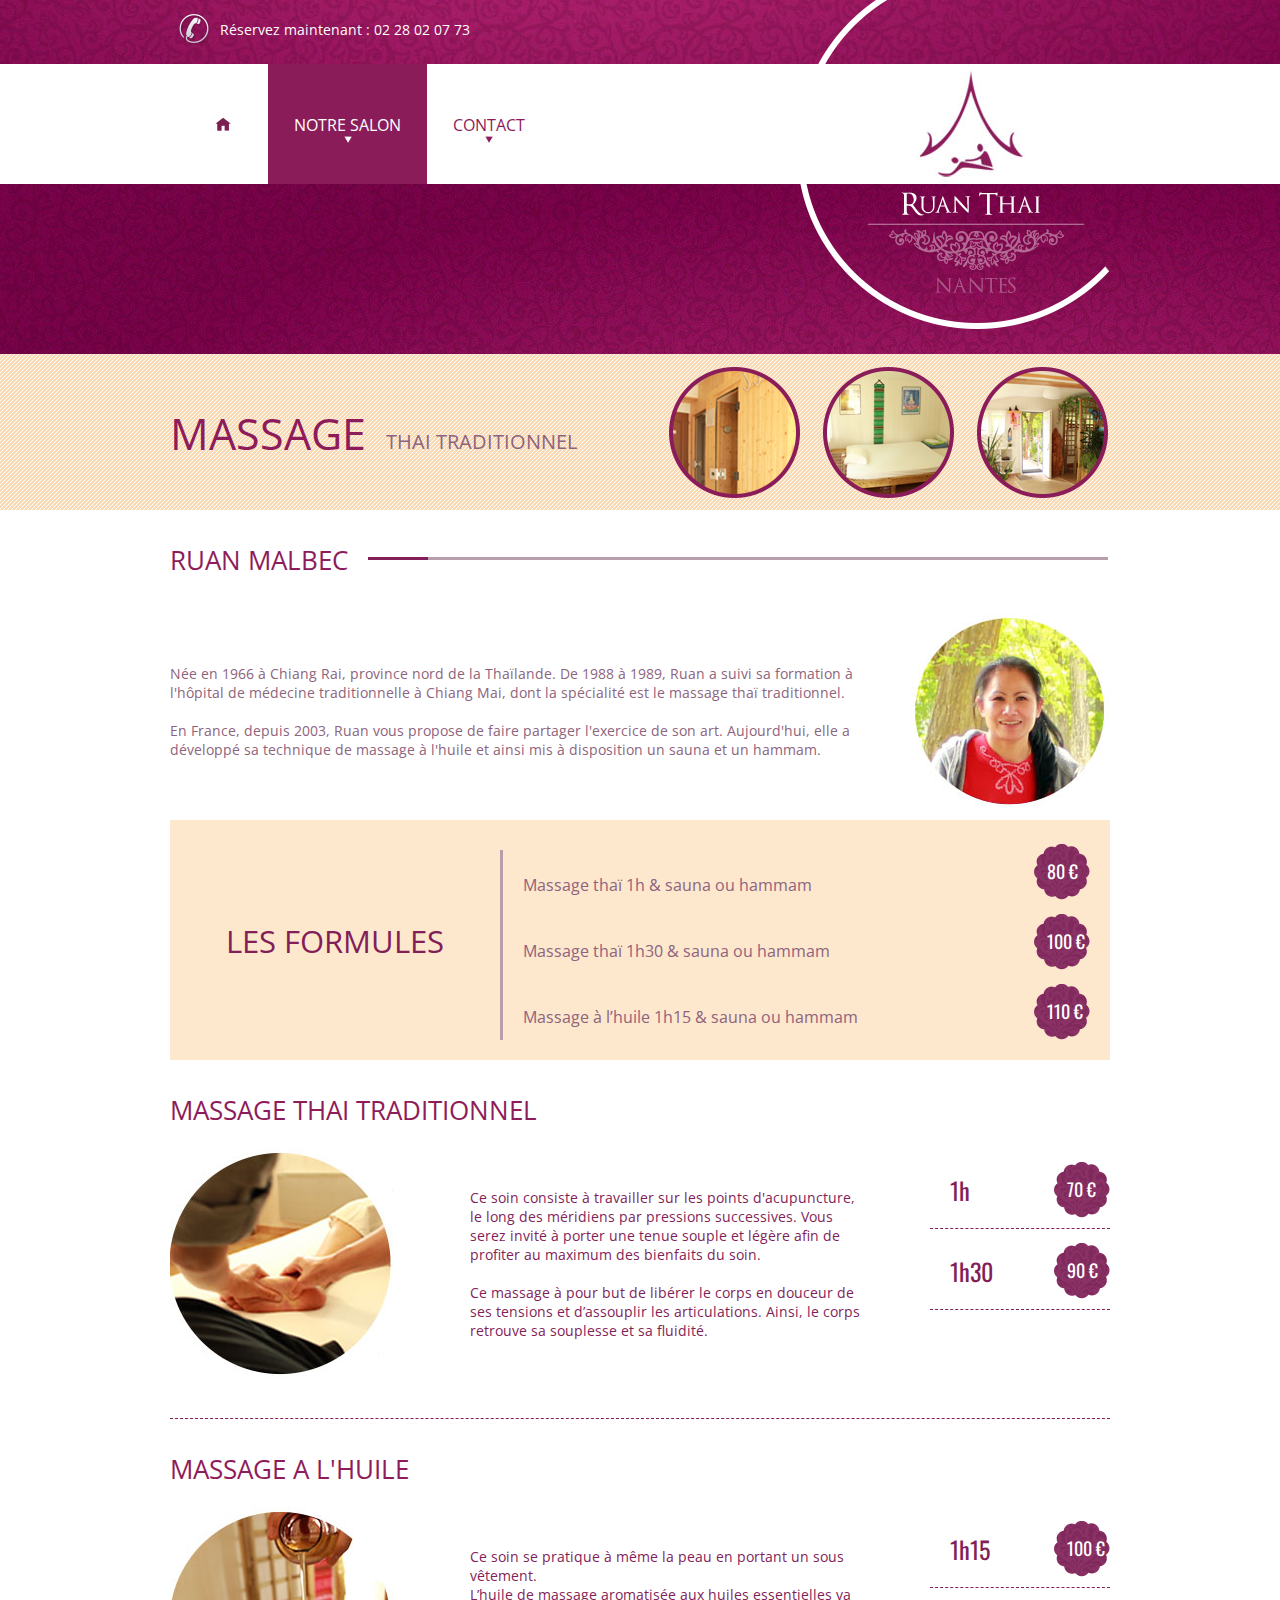
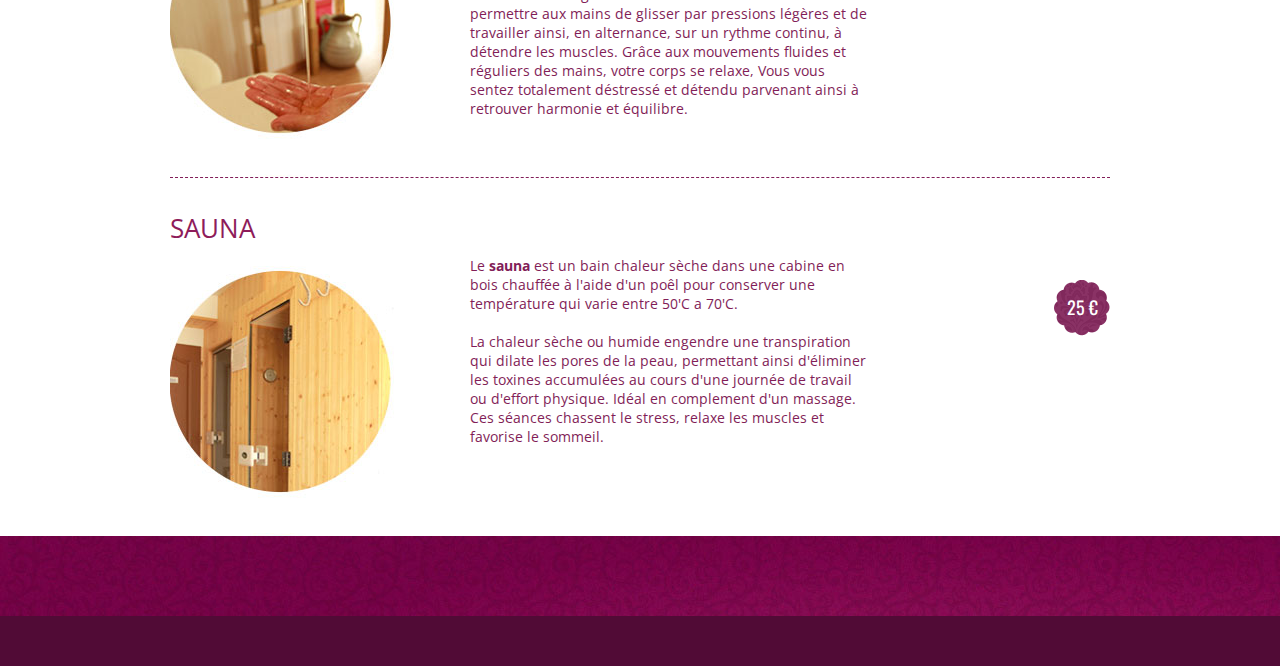
<file: ancien/fire/public/notre-salon.html>
<!DOCTYPE HTML>
<html lang="fr">
<head>
<meta charset="utf-8">
<title>RUAN THAI - Notre Salon </title>
<meta name="description" Content="Venez decouvrir notre salon.">
<meta name="keywords" content="massage,nantes,thaï,thaïlandais,huile,sauna,hammam"/>
<meta name="robots" content="all" />
<script src="js/jquery-1.10.2.min.js"></script>
<script>
$(function() {
  $('.home2').click(function() {window.location ="index.html"});
  $('.onglet').hover(
    function() { 
      $(this).css('background-color', '#8b1c5a');
       $(this).css('background-image', 'url(images/triangle-over.jpg)');
       $(this).find('a').css('color', '#fff');
    }, 
    function() {
        $(this).css('background-color', '#fff');
        $(this).css('background-image', 'url(images/triangle.jpg)');
         $(this).find('a').css('color', '#8b1c5a');
   }
  );
$('.line-button').hover(
    function() { 
    //  $(this).css('background-color', '#8b1c5a');
      //$(this).css('background-image', 'url(images/line-button.jpg)');
      $(this).css('background-image', 'none');
      
       $(this).css('background-position', '0px 0px');
       //: -770px 270px;
       $(this).css('color', '#fff');
    }, 
    function() {
       // $(this).css('background-color', '#fff');
        $(this).css('background-position', '-770px 270px');
        $(this).css('background-image', 'url(images/bg-large.jpg)');
        $(this).css('color', '#ffe4ca');
   }
  );

});
</script>
<link href='http://fonts.googleapis.com/css?family=Open+Sans' rel='stylesheet' type='text/css'><style>
<style>
/* top rigth bot left */
html {overflow-y: scroll;}
body {
  margin:0;
  background-color: #fff;
  font:normal 11px "Open Sans",Arial; 
  color:#4a5054;
}
.dark-violet{color:#821e58}
.dark-violet2{color:#65043d}

.light-violet{color:#8e647d}
.bg-beige{  background-color:#fde7cd}
.central {
  width:940px;
  margin-left:auto;
  margin-right:auto;
}
.third{
  float:left;
  width:286px;
  margin-top: 30px;
 /* background-color: rgba(255,255,255, 0.2);*/
}
.decal30{
  margin-left: 40px;
}
/*------------------------------------ NAV -------------------------------------------- */
 .violet{ background-image:url(images/bg-large.jpg);
 background-position: -370px 270px;  
  }
#menu-top{height:64px;}
#top-text {
 background-image:url(images/phone-icon.png);
 background-repeat: no-repeat;
  background-position: 0px 6px;  
  float:left;
  width:594px;
  height: 44px;
  font-size: 14px;
  color:#fff;
  padding-left:50px;
  padding-top:20px;
}
#top-logo{
 float:left;
 width:80px;height:64px;
 background-image:url(images/haut-logo.png);
}
/*------------------------------------ NAV -------------------------------------------- */
#nav{  
  width:940px;
  margin-left:auto;
  margin-right:auto;
}
#navigation {
  clear:both;
  background-color:#fff;
  height:120px;
}

#navigation .actif,#navigation .onglet{
 float:left;
  padding: 50px 26px 0 26px;
}
.actif{
  background-image:url(images/triangle-over.jpg);
  background-position: 50% 72px;
  background-repeat:no-repeat;
  background-color: #8b1c5a;
  height:70px;
  font-size: 16px;
  color:#fff;
}
.home2,.home{
background-image:url(images/home-icon.png);
background-repeat: no-repeat;
background-position: 41px 52px;  
width:46px;
background-color: #8b1c5a;
height:70px;
float:left;
padding: 50px 26px 0 26px;
}
.home2{
  cursor: pointer;
  background-color: #fff;
  background-image:url(images/home-icon2.png);
}
.home2:hover{
  background-color: #8b1c5a;
  background-image:url(images/home-icon.png);
}
.onglet{
  background-image:url(images/triangle.jpg);
  background-repeat:no-repeat;
  background-position: 50% 72px;
  height: 70px;
   display:block;
 }
.onglet a{
    font-size: 16px;
     color:#8b1c5a;
}
.onglet a:link,.onglet a:visited,.onglet a:active,.onglet a:hover 
{text-decoration: none;}
#logo{
margin-right: 85px;
  float:right;
  width:108px;
  height:120px;
    background-image:url(images/logo-nuad-thai.jpg);
  background-repeat:no-repeat;
} 
/*------------------------------------ Bandeau -------------------------------------------- */

#menu-bottom {
background-image:url(images/bg-large.jpg);

}
#menu-bottom .central {

  height:170px;
  background-image:url(images/nuad-thai-massage-traditionel.png);
  background-repeat:no-repeat;
  background-position: 628px 0px;  
}
#bottom-img{
  float: left;
  margin-top:84px;
}
#bottom-text{
  float: left;
  margin-top:184px;
  margin-left:45px;
  /*background-color: blue;*/
  width:500px;
}
#bottom-text .titre{
 
 float: left;
 font:normal 44px Arial;  

 color:#f9c68a; 
}
#bottom-text .titre2{
  margin-top:19px;
  clear: both;
float: right;
  font:normal 22px Arial;  

  color:#eee1d1; 
  /*background-color: red;*/
}
#bottom-text .present{
  margin-top:19px;
  clear: both;
float: right;
  font:normal 14px Arial;  

  color:#eee1d1; 
  /*background-color: red;*/
}
/*
#bottom-text .titre{
    float: left;
 font:normal 11px Arial;  
font-size: 44px;
 color:#f9c68a; 
}
#bottom-text .titre2{
  margin-top:19px;
  margin-left: 100px;
  clear:both;
  float: left;

 font:normal 11px Arial;  
font-size: 22px;
 color:#eee1d1; 
}
*/

/*------------------------------------ Bandeau -------------------------------------------- */
#bandeau{
background-image:url(images/rayure.jpg);
 height: 156px;
}
 

#slogan {
   float: left;
   padding-top: 0px;
   font-size: 43px;
   padding-top: 50px;
   height: 106px;
   color:#8e1c5a;
}
#slogan2 {
  float: left;
  padding-left: 20px;
  padding-top: 74px;
  font-size: 20px;
  color:#8e647d;
}
.circle-img{
    float: right;
    padding-left: 20px;
    padding-top: 12px;
}
/*------------------------------------ about -------------------------------------------- */
 .white-bg{
 background-image:url(images/bg-white.jpg); 
}
#about2,#about{
  clear:both;
  height: 360px;
  padding: 32px 0px;
  background-color:#fff;
}
#about2{
  height: 40px;
}
.about-left{
  float:left;
 }
.about-right{
  float:left;
  margin-left: 60px;
}
.line-button{
  clear:both;
  float:left;
  cursor: pointer;
  width :400px;/* 440 */
  height:38px;
  background-color: #8b1c5a;
  background-image:url(images/bg-large.jpg);
  background-position: -770px 270px;
  font-size: 20px;
  color:#ffe4ca;/* fcd8b8 */
  padding-left: 20px;
  padding-top: 13px;
  margin-bottom: 6px;
  border-radius:4px;
}
.arrow-down {
  width: 0; 
  height: 0; 
  border-left: 20px solid transparent;
  border-right: 20px solid transparent;
  border-top: 20px solid #f00;
}

.arrow-right {
  float: left;
  width: 0; 
  height: 0; 
  border-top: 6px solid transparent;
  border-bottom: 6px solid transparent;
  border-left: 10px solid #ffe4ca;
  margin-right: 10px;
   margin-top:7px;
}
.formule{
  width:440px;
  height : 55px;
  padding-top : 30px;
  clear:both;
  float:left;
  font-size: 16px;
  color:#8e1c5a;
  margin-bottom:5px; 
border-bottom: 1px dashed #8e1c5a;

}
.price{
  margin-top: -30px;
font-size: 24px;
  float:right;
    clear:both;
    padding-top: 24px;
    padding-left: 18px;
  width :60px;
  height :54px;
    background-image:url(images/price.jpg);
}
#about-title{
  float:left;
  font-size: 26px;
  color:#8e1c5a;/*9e517e */
  text-align: bottom;
  margin-right:20px;
  padding-bottom: 20px;
}
#about-line,#about-line2{
  float:left;
  margin-top: 15px;
  width: 150px;/*720*/
  height:3px;
  background-color:#b89ead;
  border-left-style:solid;
  border-left-color: #821e58;
  border-left-width:60px;

}
#about-line2{
 width:680px; 
}
/*------------------------------------ presentation -------------------------------------------- */
#presentation{
  height: 206px;
  background-color:#fff;}
#presentation-text{
  float:left;
  padding-top: 12px;
  width:690px;
 font-size:14px;
  text-align: bottom;
}
#presentation-img{
  float:right;
}
/*------------------------------------ milieu -------------------------------------------- */
#milieu{height: 240px;}
#milieu-left{
  padding-top: 100px;
  padding-left: 40px;
  padding-right: 40px;
 font-size: 31px;
  float:left;
  width:250px;
  height: 70px;
  text-align: center;
}
#milieu-center{
 float:left;
  margin-top: 30px;
  width: 3px;
  height:190px;
  background-color:#b89ead;
}
#milieu-right{
 float:left;
  width:567px;
  font-size: 16px;
  padding-top: 10px;
  padding-left: 20px;
  padding-right: 10px;

}
/*------------------------------------ bas de page -------------------------------------------- */
#bas-de-page{
  clear: both;
 
  height:80px;
  background-image:url(images/bg-large.jpg); 
}
.bas-tilte{
  float:left;
  color :#f9c68a;
  font-size: 20px;
}
.bas-line{
  float:right;
  margin-top: 13px;
  width: 80px;
  height:3px;
  background-color:#fff;
  border-left-style:solid;
  border-left-color: #f9c68a;
  border-left-width:40px;
}

.bulle-text{
  margin-top: 14px;
  margin-right: 6px;
  float:right;
 color:#fff;
 font-style:italic;

}
.news-text{
  background-image:url(images/calendar.png);
  background-repeat: no-repeat;
  background-position: 0px 24px;
  padding-top: 20px; 
  padding-left: 26px;
  font-size: 13px;
   float:left;
 color:#fff;
}
.news-date{
  padding-top: 6px;
  padding-left: 26px;
  font-size: 13px;
   float:left;
 color:#b25d8a;
}
.bulle{
   
   float:left;
  margin-top: 20px;
  color:#fff;
  padding: 10px;
  border-radius: 4px;
  -moz-border-radius: 4px;
  -webkit-border-radius: 4px;
  position: relative;
  height: auto;
  background-color: rgba(255,255,255, 0.2);

font-size: 13px;
}
.bulle-triangle{
  content: ' ';
  margin-right: 20px;
  float:right;
  width: 0;
  height: 0;
  right: 20px;
  top: 100%;
  border-width: 16px 14px 8px 0;
  border-style: solid;
  border-color: rgba(255,255,255, 0.2) transparent transparent rgba(255,255,255, 0.2);
  -webkit-border-bottom-left-radius: 15px;
  -moz-border-radius-bottomleft: 15px;
  border-bottom-left-radius: 15px;
}
.dot-line{
  clear: both;
  padding-top: 20px;
  border-bottom: 1px dashed #f9c68a;
}
#footer{
  height:50px;
  background-color: #510b36;
}
#nuage{
  clear:both;
  float: left;
  margin-top: 20px;
}
.tag{
  float: left;
  margin-right:6px;
  margin-bottom:6px;
   padding: 10px;
  border-radius: 4px;
  -moz-border-radius: 4px;
  -webkit-border-radius: 4px;
  position: relative;
  width: auto;
  height: auto;
  color:#fff;
  font-size: 13px;
  background-color: rgba(255,255,255, 0.2);
}
.dashline{
clear: both;
float:left;
width: 100%;
border-top:1px dashed #821e58;

}
.img-left3,.img-left2,.img-left{
  clear: both;
  float:left;
  width:300px;
  height:270px;
   background-image:url(images/massage-thai.jpg); 
}
.img-left2{background-image:url(images/massage-huile.jpg);}
.img-left3{background-image:url(images/massage-sauna.jpg);}

.my-txt2,.my-txt{
padding-top:40px ;
float:left;
font-size: 14px;
color:#821e58;
width:400px;
}
.my-txt2{
padding-top:0px ;
margin-top:-10px ;
}
.my-line2,.my-line{
float:right;
width:180px;
height:80px;
font-family:"Oswald";
color:#821e58;
font-size:24px;
border-bottom:1px dashed #821e58;
}
.my-line2{
width:580px;
}
.service-hr{
  float:left;
padding-top: 24px;
padding-left:20px; 
}
.cb{clear: both;  }
.t50{margin-top:50px;}
.os{

font-family:"Oswald";
font-size:24px;
}
.sp-price{
margin-top: 14px;
margin-left:10px; 
font-size:18px;
padding-top: 14px;
padding-left:14px; 

color:#fff;
float:right;
width:43px;
height:42px;
background-image:url(images/serviceprice.png); 
}

.my-right{ float:right; width:170px;}
.right-price{ float:right;}

</style>
<link href='http://fonts.googleapis.com/css?family=Oswald' rel='stylesheet' type='text/css'>
 <script>
    (function(i,s,o,g,r,a,m){i['GoogleAnalyticsObject']=r;i[r]=i[r]||function(){
    (i[r].q=i[r].q||[]).push(arguments)},i[r].l=1*new Date();a=s.createElement(o),
    m=s.getElementsByTagName(o)[0];a.async=1;a.src=g;m.parentNode.insertBefore(a,m)
    })(window,document,'script','//www.google-analytics.com/analytics.js','ga');

    ga('create', 'UA-47200037-1', 'ruanthai.fr');
    ga('send', 'pageview');

  </script>
</head>
<body>

   

<div class="violet">
  <div class="central">
    <div id="menu-top">
      <div id="top-text">R&eacuteservez maintenant : 02 28 02 07 73 </div>
      <div id="top-logo"></div>
    </div>
  </div>
</div>

  <div id="navigation">
    <div class="central">
      <div class="home2"></div>
      <div class="actif">NOTRE SALON</div><!--
      <div class="onglet"><a href="#">FORMATIONS</a></div>
      <div class="onglet"><a href="#">PLAN</a></div>-->
      <div class="onglet"><a href="contact.html">CONTACT</a></div>
      <div id="logo"></div>
    </div>
  </div>
    
  <div id="menu-bottom">
   <div class="central">
   </div> 
  </div>

  <div id="bandeau" >
    <div class="central">
      <div id="slogan">MASSAGE</div>
           <div id="slogan2">THAI TRADITIONNEL</div>
      <div class="circle-img"><img src="images/circle1.png"></div>
      <div class="circle-img"><img src="images/circle2.png"></div>
      <div class="circle-img"><img src="images/circle3.png"></div>
    </div>
  </div>

<div id="about2">
    <div class="central">
      <div id="about-title">RUAN MALBEC</div>
      <div id="about-line2"></div>
    </div>  
  </div>

<div id="presentation">
   <div class="central">
    <div id="presentation-text" class="light-violet">
      <span class="dark-violet"></span><br><br>
      Née en 1966 à Chiang Rai, province nord de la Thaïlande.
De 1988 à 1989, Ruan a suivi sa formation à l'hôpital de médecine traditionnelle à Chiang Mai, dont la spécialité est le massage thaï traditionnel.
<br><br>
En France, depuis 2003, Ruan vous propose de faire partager l'exercice de son art.
Aujourd'hui, elle a développé sa technique de massage à l'huile et ainsi mis à disposition un sauna et un hammam.


      </div>
    <div id="presentation-img"><img src="images/ruan-malbec.jpg"></div>
   </div>
  </div>

<div>
  <div  id="milieu" class="central bg-beige">
   <div id="milieu-left" class="dark-violet">LES FORMULES</div>
   <div id="milieu-center">
    </div>
   <div id="milieu-right" class="light-violet"><div class="sp-price os cb">80 €</div>
   <div class="sp-price os cb">100 €</div>
   <div class="sp-price os cb">110 €</div> <br><br>
  Massage thaï 1h      &amp;      sauna ou hammam <br><br><br>
  Massage thaï 1h30      &amp;      sauna ou hammam <br><br><br>
  Massage à l’huile 1h15     &amp;      sauna ou hammam 
  </div>

</div>
  </div> 
</div>    


<div id="about2">
  <div class="central">
    <div id="about-title">MASSAGE THAI TRADITIONNEL</div>
    <div class="img-left"></div>
    <div class="my-txt">
           Ce soin consiste à travailler sur les points d'acupuncture, le long des méridiens par pressions successives.
          Vous serez invité à porter une tenue souple et légère afin de profiter au maximum des bienfaits du soin.<br><br>
          Ce massage à pour but de libérer le corps en douceur de ses tensions et d’assouplir les articulations.
          Ainsi, le corps retrouve sa souplesse et sa fluidité.
     </div> 
    
   <div class="my-right">

    <div class="my-line">
      <div class="service-hr">1h</div>
      <div class="sp-price">70 €</div>
    </div>

    <div class="my-line">
      <div class="service-hr">1h30</div>
      <div class="sp-price">90 €</div>
    </div>

    </div> <!--my-right--> 

    <div class="dashline"></div>  
  </div>  <!--central-->
</div><!--about2-->


<div id="about2">
  <div class="central">
    <div id="about-title">MASSAGE A L'HUILE</div>
    <div class="img-left2"></div>
    <div class="my-txt">
        Ce soin se pratique à même la peau en portant un sous vêtement.
 <br>
L’huile de massage aromatisée aux huiles essentielles va permettre  aux  mains de glisser  par pressions légères et de travailler  ainsi, en alternance, sur un rythme continu, à détendre les muscles.
Grâce aux mouvements fluides et réguliers des mains, votre corps se relaxe,
Vous vous sentez totalement déstressé et détendu parvenant ainsi à retrouver  harmonie et  équilibre.

     </div> 
    
   <div class="my-right">

    <div class="my-line">
      <div class="service-hr">1h15</div>
      <div class="sp-price">100 €</div>
    </div>

  
    </div> <!--my-right--> 

    <div class="dashline"></div>  
  </div>  <!--central-->
</div><!--about2-->


<div id="about2">
  <div class="central">
    <div id="about-title">SAUNA</div>
    <div class="img-left3"></div>
    <div class="my-txt2">
     

Le <strong>sauna</strong> est un bain chaleur s&egrave;che dans une cabine en bois
 chauff&eacute;e &agrave; l'aide d'un po&ecirc;l pour conserver une temp&eacute;rature qui varie entre 50'C a 70'C.
<br><br>
La chaleur s&egrave;che ou humide engendre une transpiration qui dilate les pores de la peau,
 permettant ainsi d'&eacute;liminer les toxines accumul&eacute;es au cours d'une journ&eacute;e de travail
  ou d'effort physique.    Id&eacute;al en complement d'un massage.  
Ces s&eacute;ances chassent le stress, relaxe les muscles et favorise le sommeil. 
     </div> 
     <div class="sp-price os t50">25   €</div>
   


  
    </div> <!--my-right--> 

    
  </div>  <!--central-->
</div><!--about2-->

<div id="bas-de-page">
  <div class="central">
  </div>
</div>
 
<div id="footer">
    <div class="central">
    </div>  
</div>

</body>
</html>
</file>
<file: ancien/css/home.css>
html {
	overflow-y: scroll
}
body {
	margin: 0;
	background-color: #fff;
	font: normal 11px "Open Sans", Arial;
	color: #4a5054
}
.dark-violet {
	color: #821e58
}
.dark-violet2 {
	color: #65043d
}
.light-violet {
	color: #8e647d
}
.bg-beige {
	background-color: #f1e5d6
}
.central {
	width: 940px;
	margin-left: auto;
	margin-right: auto
}
.third {
	float: left;
	width: 286px;
	margin-top: 30px
}
.decal30 {
	margin-left: 40px
}
.violet {
	background-image: url(../images/bg-large.jpg);
	background-position: -370px 270px
}
#menu-top {
	height: 64px
}
#top-text {
	background-image: url(../images/phone-icon.png);
	background-repeat: no-repeat;
	background-position: 0 6px;
	float: left;
	width: 594px;
	height: 44px;
	font-size: 14px;
	color: #fff;
	padding-left: 50px;
	padding-top: 20px
}
#top-logo {
	float: left;
	width: 80px;
	height: 64px;
	background-image: url(../images/haut-logo.png)
}
#nav {
	width: 940px;
	margin-left: auto;
	margin-right: auto
}
#navigation {
	clear: both;
	background-color: #fff;
	height: 120px
}
#navigation .actif, #navigation .onglet {
	float: left;
	padding: 50px 26px 0 26px
}
.actif {
	background-image: url(../images/triangle-over.jpg);
	background-position: 50% 72px;
	background-repeat: no-repeat;
	background-color: #8b1c5a;
	height: 70px;
	font-size: 16px;
	color: #fff
}
.home {
	background-image: url(../images/home-icon.png);
	background-repeat: no-repeat;
	background-position: 41px 52px;
	width: 46px;
	background-color: #8b1c5a;
	height: 70px;
	float: left;
	padding: 50px 26px 0 26px
}
.onglet {
	background-image: url(../images/triangle.jpg);
	background-repeat: no-repeat;
	background-position: 50% 72px;
	height: 70px;
	display: block
}
.onglet a {
	font-size: 16px;
	color: #8b1c5a
}
.onglet a:link, .onglet a:visited, .onglet a:active, .onglet a:hover {
	text-decoration: none
}
#logo {
	margin-right: 85px;
	float: right
}
#menu-bottom {
	background-image: url(../images/bg-large.jpg)
}
#menu-bottom .central {
	height: 470px;
	background-image: url(../images/nuad-thai-massage-traditionel.png);
	background-repeat: no-repeat;
	background-position: 628px 0
}
#bottom-img {
	float: left;
	margin-top: 84px
}
#bottom-text {
	float: left;
	margin-top: 164px;
	margin-left: 45px;
	width: 500px
}
#bottom-text .titre {
	float: left;
	font: normal 44px Arial;
	color: #f9c68a
}
#bottom-text .titre2 {
	margin-top: 13px;
	clear: both;
	float: left;
	margin-left: 20px;
	font: normal 22px Arial;
	color: #eee1d1
}
#bottom-text .present {
	margin-top: 14px;
	clear: both;
	float: right;
	font-size: 14px;
	color: #eee1d1
}
#bandeau {
	clear: both;
	background-image: url(../images/rayure.jpg)
}
#slogan {
	float: left;
	padding-top: 0;
	font-size: 43px;
	padding-top: 50px;
	height: 106px;
	color: #8e1c5a
}
#slogan2 {
	float: left;
	padding-left: 20px;
	padding-top: 72px;
	font-size: 16px;
	color: #8e647d
}
#slogan3 {
	float: right
}
.circle-img {
	float: right;
	padding-left: 20px;
	padding-top: 12px
}
#about {
	clear: both;
	height: 360px;
	padding: 32px 0;
	background-color: #fff
}
.about-left {
	float: left
}
.about-right {
	float: left;
	margin-left: 60px
}
.line-button {
	clear: both;
	float: left;
	cursor: pointer;
	width: 400px;
	height: 38px;
	background-color: #8b1c5a;
	background-image: url(../images/bg-large.jpg);
	background-position: -770px 270px;
	font-size: 20px;
	color: #ffe4ca;
	padding-left: 20px;
	padding-top: 13px;
	margin-bottom: 6px;
	border-radius: 4px
}
.arrow-down {
	width: 0;
	height: 0;
	border-left: 20px solid transparent;
	border-right: 20px solid transparent;
	border-top: 20px solid red
}
.arrow-right {
	float: left;
	width: 0;
	height: 0;
	border-top: 6px solid transparent;
	border-bottom: 6px solid transparent;
	border-left: 10px solid #ffe4ca;
	margin-right: 10px;
	margin-top: 7px
}
.formule {
	width: 440px;
	height: 55px;
	padding-top: 30px;
	clear: both;
	float: left;
	font-size: 16px;
	color: #8e1c5a;
	margin-bottom: 5px;
	border-bottom: 1px dashed #8e1c5a
}
.price {
	cursor: pointer;
	margin-top: -30px;
	font-size: 24px;
	float: right;
	clear: both;
	padding-top: 24px;
	padding-left: 18px;
	width: 60px;
	height: 54px;
	background-image: url(../images/price.jpg)
}
#about-title {
	float: left;
	font-size: 26px;
	color: #8e1c5a;
	text-align: bottom;
	margin-right: 20px;
	padding-bottom: 20px
}
#about-line, #about-line2 {
	float: left;
	margin-top: 15px;
	width: 150px;
	height: 3px;
	background-color: #b89ead;
	border-left-style: solid;
	border-left-color: #821e58;
	border-left-width: 60px
}
#about-line2 {
	width: 233px
}
#presentation {
	height: 206px;
	background-color: #fff
}
#presentation-text {
	float: left;
	padding-top: 12px;
	width: 690px;
	font-size: 12px;
	text-align: bottom
}
#presentation-img {
	float: right
}
#milieu {
	height: 170px
}
#milieu-left {
	padding-top: 40px;
	padding-left: 40px;
	padding-right: 40px;
	font-size: 31px;
	float: left;
	width: 150px;
	height: 130px
}
#milieu-center {
	float: left;
	margin-top: 30px;
	width: 3px;
	height: 120px;
	background-color: #b89ead
}
#milieu-right {
	float: left;
	width: 667px;
	font-size: 12px;
	padding-top: 40px;
	padding-left: 20px;
	padding-right: 20px
}
#bas-de-page {
	height: 80px;
	background-image: url(../images/bg-large.jpg)
}
.bas-tilte {
	float: left;
	color: #f9c68a;
	font-size: 20px
}
.bas-line {
	float: right;
	margin-top: 13px;
	width: 80px;
	height: 3px;
	background-color: #fff;
	border-left-style: solid;
	border-left-color: #f9c68a;
	border-left-width: 40px
}
.bulle-text {
	margin-top: 14px;
	margin-right: 6px;
	float: right;
	color: #fff;
	font-style: italic
}
.news-text {
	background-image: url(../images/calendar.png);
	background-repeat: no-repeat;
	background-position: 0 24px;
	padding-top: 20px;
	padding-left: 26px;
	font-size: 13px;
	float: left;
	color: #fff
}
.news-date {
	padding-top: 6px;
	padding-left: 26px;
	font-size: 13px;
	float: left;
	color: #b25d8a
}
.bulle {
	float: left;
	margin-top: 20px;
	color: #fff;
	padding: 10px;
	border-radius: 4px;
	-moz-border-radius: 4px;
	-webkit-border-radius: 4px;
	position: relative;
	height: auto;
	background-color: rgba(255,255,255,0.2);
	font-size: 13px
}
.bulle-triangle {
	content: ' ';
	margin-right: 20px;
	float: right;
	width: 0;
	height: 0;
	right: 20px;
	top: 100%;
	border-width: 16px 14px 8px 0;
	border-style: solid;
	border-color: rgba(255,255,255,0.2) transparent transparent rgba(255,255,255,0.2);
	-webkit-border-bottom-left-radius: 15px;
	-moz-border-radius-bottomleft: 15px;
	border-bottom-left-radius: 15px
}
.dot-line {
	clear: both;
	padding-top: 20px;
	border-bottom: 1px dashed #f9c68a
}
#footer {
	height: 50px;
	background-color: #510b36
}
#nuage {
	clear: both;
	float: left;
	margin-top: 20px
}
.tag {
	float: left;
	margin-right: 6px;
	margin-bottom: 6px;
	padding: 10px;
	border-radius: 4px;
	-moz-border-radius: 4px;
	-webkit-border-radius: 4px;
	position: relative;
	width: auto;
	height: auto;
	color: #fff;
	font-size: 13px;
	background-color: rgba(255,255,255,0.2)
}
</file>
<file: nouveau/style/main.css>
@import url("https://fonts.googleapis.com/css2?family=Open+Sans&display=swap");

:root {
	--text-white: #fff;
	--text-main: #8b1c5a;
	--text-main-light: #8e647d;
	--text-gold: #f9c68a;
	--text-black: #000;

	--color-white: #fff;
	--color-black: #000;
	--color-main: #510b36;
	--color-main-light: #b89ead;
}

* {
	margin: 0;
	padding: 0;
	box-sizing: border-box;
	list-style: none;
	text-decoration: none;
}

html {
	font-family: "Open Sans", Arial;
	font-size: 16px;
	font-weight: normal;
}

body {
	width: 100vw;
	max-width: 100%;
}

* {
	scroll-behavior: smooth;
}

.container {
	padding-left: 20px !important;
	padding-right: 20px !important;
}

.section--title {
	width: 100%;
	position: relative;
	margin-bottom: 32px;
}
.section--title h2 {
	width: fit-content;
	font-size: 28px;
	font-weight: bold;
	color: var(--text-main);
	padding: 0 4px;
	margin-left: 8px;
	background: var(--color-white);
	position: relative;
	z-index: 1;
}
.decoration--title {
	height: 4px;
	width: 100%;
	background: var(--color-main-light);
	border-radius: 2px;
	position: absolute;
	left: 0;
	bottom: 9px;
}

.separator--formules {
	height: 2px;
	width: 100%;
	border-top: 2px dashed var(--color-main-light);
	margin: 20px 0;
}
.separator--prices {
	height: 2px;
	width: 150px;
	border-top: 2px dashed var(--color-main-light);
	margin: 30px 0;
}
.separator--prestations {
	height: 2px;
	width: 100%;
	border-top: 2px dashed var(--color-main-light);
	margin: 28px 0;
}

@media (min-width: 600px) {
	.container {
		padding-left: 40px !important;
		padding-right: 40px !important;
	}

	.section--title h2 {
		font-size: 32px;
		padding: 0 6px;
		margin-left: 12px;
	}
	.decoration--title {
		bottom: 9px;
	}

	.separator--prices {
		margin: 40px 0;
		width: 175px;
	}
}

@media (min-width: 976px) {
	.container {
		padding-left: 60px !important;
		padding-right: 60px !important;
	}

	.separator--prices {
		margin: 50px 0;
		width: 220px;
	}
	.separator--prestations {
		margin: 40px 0;
	}
}

@media (min-width: 1200px) {
	.container {
		padding-left: 80px !important;
		padding-right: 80px !important;
		max-width: 1360px;
		margin: auto;
	}
}

/* 

body {
	font: normal 11px "Open Sans", Arial;
	margin: 0;
}
header {
	background: #73144c;
	background-image: url(./img/bg-large.jpg);
}
.haut {
	height: 60px;
	color: #fff;
}
.haut a {
	color: #fff;
	text-decoration: none;
}
.haut p {
	margin: 0;
	padding-top: 20px;
	font-size: 1.4em;
}
.half-circle {
	position: relative;
	left: 800px;
	margin-top: 60px;
	width: 330px;
	height: 165px; 
	transform: rotate(-125deg);
	border-top-left-radius: 181px;
	border-top-right-radius: 181px; 
	border: 6px solid #fff;
	border-bottom: 0;
}
.barre {
	height: 120px;
	background: #fff;
}
nav a {
	color: #8e1c5a;
	text-decoration: none;
	margin: 30px;
	font-size: 1.8em;
}
nav a:hover {
	text-decoration: underline;
}
nav {
	padding-top: 50px;
}
.barre .container {
	display: flex;
	justify-content: space-between;
}
.accroche {
	height: 450px;
}

.header__logo {
	width: 90px;
	height: 100px;
	margin-top: 10px;
	margin-right: 70px;
}
.header__logo--bottom {
	float: right;
	width: 200px;
	height: 95px;
}
.accroche {
	display: flex;
	justify-content: space-between;
}

.accroche img {
	margin-top: 80px;
	margin-right: 50px;
}
.accroche {
	color: #eee1d1;
}
.slogan {
	margin: 40px 0 0 0;
	color: #f9c68a;
	font-size: 48px !important;
}
.accroche p {
	font-size: 1.4em;
	padding-right: 190px;
	text-align: justify;
}
.accroche h3 {
	margin-top: 50px;
	font-style: italic;
	font-size: 3em;
	font-weight: 350;
}
.accroche h1 {
	margin-top: 40px;
	margin-bottom: 0;
	color: #f9c68a;
	font-weight: 400;
	font-size: 3.2em;
}
.accroche h2 {
	margin-top: 0;
	font-size: 1.4em;
	font-weight: 300;
}

@media (max-width: 800px) {
	.hide-mobile {
		display: none;
	}
	nav {
		display: none;
	}
	.accroche {
		flex-direction: column;
	}
}

@media (max-width: 1200px) {
	.container {
		margin: 0 20px;
	}
	nav a {
		margin: 18px;
		font-size: 1.4em;
	}
	.accroche h1 {
		font-size: 2.8em;
	}
	.accroche img {
		width: 250px;
	}
	.accroche p {
		font-size: 1.2em;
		padding-right: 20px;
	}
	.accroche h3 {
		font-size: 2.6em;
	}
}
@media (min-width: 1200px) {
	.container {
		max-width: 1140px;
		margin: 0 auto;
	}
}
@media (min-width: 1400px) {
	.container {
		max-width: 1270px;
		margin: 0 auto;
	}
} */
</file>
<file: nouveau/style/header.css>
header {
	width: 100%;
	background-image: url(../public/images/bg-large.webp);
}

.header__banner {
	height: 40px;
	display: flex;
	align-items: center;
	gap: 8px;
}
.header__banner p {
	font-size: 14px;
	color: var(--text-white);
}
.header__banner span {
	display: none;
}
.header__banner a {
	font-size: 14px;
	color: var(--text-white);
	cursor: pointer;
}

.header__nav {
	width: 100%;
	height: 90px;
	background: var(--color-white);
}

.header__nav__wrapper {
	height: 100%;
	display: flex;
	justify-content: space-between;
	align-items: center;
	position: relative;
}

.header__nav--desk {
	display: none;
}

.menu__mobile--opener {
	display: flex;
	justify-content: center;
	align-items: center;
}
.menu__mobile--opener img {
	height: 50px;
	width: 50px;
}

.header__logo {
	height: 80px;
	width: 90px;
	position: relative;
	right: 5px;
}
.header__logo img {
	height: 100%;
	width: auto;
}

.half-circle {
	width: 220px;
	height: 110px;
	border-top-left-radius: 500px;
	border-top-right-radius: 500px;
	border: 6px solid #fff;
	border-bottom: 0;
	transform: rotate(-125deg);
	position: absolute;
	top: 20px;
	right: 5px;
}

.header__hero {
	width: 100%;
	padding: 60px 0;
}

.hero__wrapper {
	display: flex;
	flex-direction: column;
	align-items: center;
	gap: 24px;
}

.hero__image {
	width: 100%;
	display: flex;
	align-items: center;
	justify-content: center;
}
.hero__image img {
	width: 75%;
	max-width: 350px;
	height: auto;
}

.hero__content {
	text-align: center;
	max-width: 700px;
}
.hero__content h1 {
	font-size: 32px;
	font-weight: bold;
	color: var(--text-gold);
	margin-bottom: 6px;
}
.hero__content h2 {
	font-size: 16px;
	color: var(--text-white);
	margin-bottom: 20px;
}
.hero__content p {
	font-size: 16px;
	color: var(--text-white);
	text-align: justify;
	margin-bottom: 20px;
}

.hero__cta {
	width: 100%;
	display: flex;
	justify-content: center;
}
.hero__cta h3 {
	font-size: 22px;
	font-weight: bold;
	color: var(--text-white);
}

.menu--mobile {
	width: 100%;
	max-height: 0;
	position: absolute;
	top: 129px;
	left: 0;
	transition: max-height 0.2s ease-in-out;
	background: var(--color-white);
	overflow: hidden;
	z-index: 10;
}
.menu--mobile.opened {
	max-height: 500px;
}

.menu__wrapper--mobile {
	width: 100%;
	padding: 40px 0 8px;
}

.header__nav--mobile {
	display: flex;
	flex-direction: column;
}

.menu__link__wrapper {
	display: flex;
	align-items: center;
	border-top: 1px solid var(--color-main-light);
	padding: 16px 0;
}
.menu__link__wrapper a {
	font-size: 22px;
	font-weight: bold;
	color: var(--text-main);
}

@media (min-width: 600px) {
	.header__banner {
		height: 60px;
	}
	.header__banner p {
		font-size: 16px;
	}
	.header__banner a {
		font-size: 16px;
	}

	.header__nav {
		height: 120px;
	}

	.header__logo {
		height: 100px;
		right: 35px;
	}

	.half-circle {
		width: 300px;
		height: 150px;
		top: 28px;
		right: 20px;
	}

	.hero__content h1 {
		font-size: 36px;
	}
	.hero__content h2 {
		font-size: 20px;
	}
	.hero__content p {
		font-size: 20px;
	}

	.hero__cta h3 {
		font-size: 28px;
	}

	.menu--mobile {
		top: 180px;
	}

	.menu__wrapper--mobile {
		padding: 24px 0 8px;
	}

	.menu__link__wrapper {
		padding: 24px 0;
	}
	.menu__link__wrapper a {
		font-size: 28px;
	}
}

@media (min-width: 976px) {
	.menu__mobile--opener {
		display: none;
	}

	.header__banner span {
		display: inline-block;
	}

	.header__nav--desk {
		display: flex;
		align-items: center;
		position: relative;
		left: -20px;
	}

	.menu__link__wrapper {
		height: 50px;
		border-right: 1px solid var(--color-main-light);
		border-top: none;
		padding: 0 20px;
		transition: all 0.4s ease-in;
		cursor: pointer;
	}
	.menu__link__wrapper:last-child {
		border-right: none;
	}
	.menu__link__wrapper:hover {
		background: var(--text-main);
		border-radius: 2px;
	}
	.menu__link__wrapper a {
		font-size: 28px;
		transition: all 0.4s ease-in;
	}
	.menu__link__wrapper:hover a {
		color: var(--text-white);
	}

	.header__logo {
		right: 20px;
	}

	.half-circle {
		top: 20px;
		right: 15px;
		width: 330px;
		height: 165px;
	}

	.header__hero {
		padding: 60px 0;
	}

	.hero__wrapper {
		flex-direction: row;
		align-items: flex-start;
		gap: 24px;
	}

	.hero__image {
		width: 350px;
		min-width: 350px;
	}
	.hero__image img {
		width: 100%;
	}

	.hero__content {
		text-align: start;
		max-width: 700px;
		flex-grow: 1;
	}
	.hero__content h1 {
		font-size: 40px;
		margin-bottom: 0px;
	}
	.hero__content h2 {
		font-size: 24px;
	}
	.hero__content p {
		font-size: 16px;
		margin-bottom: 32px;
	}

	.hero__cta h3 {
		width: 100%;
		font-size: 32px;
		text-align: start;
	}
}

@media (min-width: 1200px) {
	.header__logo {
		right: 0;
	}

	.hero__wrapper {
		gap: 60px;
	}
}
</file>
<file: nouveau/style/formules.css>
.formules {
	padding: 60px 0 0;
}

.formule__wrapper {
	display: flex;
	justify-content: space-between;
	gap: 32px;
}

.formule__prestation__wrapper {
	width: 100%;
	flex-grow: 1;
	display: flex;
	flex-direction: column;
	gap: 16px;
}
.formule__prestation__wrapper a {
	width: 100%;
	max-width: 300px;
	height: 40px;
	padding: 0 12px;
	border-radius: 6px;
	display: flex;
	align-items: center;
	background-image: url(../public/images/bg.webp);
}
.formule__prestation__wrapper h3 {
	font-size: 14px;
	color: var(--text-gold);
}

.formule__price__wrapper {
	min-width: 50px;
	display: flex;
	align-items: center;
	position: relative;
}
.formule__price {
	width: 100%;
	text-align: center;
}
.formule__price p {
	font-size: 20px;
	color: var(--text-main);
	position: relative;
	z-index: 1;
}
.formule__price img {
	height: 70px;
	width: 70px;
	position: absolute;
	top: 50%;
	left: 50%;
	transform: translate(-50%, -50%);
}

@media (min-width: 600px) {
	.formule__prestation__wrapper a {
		max-width: 500px;
		height: 60px;
		padding: 0 12px;
	}
	.formule__prestation__wrapper h3 {
		font-size: 20px;
	}

	.formule__price__wrapper {
		min-width: 85px;
	}
	.formule__price p {
		font-size: 24px;
	}
	.formule__price img {
		height: 85px;
		width: 85px;
	}
}

@media (min-width: 976px) {
	.formules {
		padding: 80px 0 40px;
	}

	.formule__price__wrapper {
		min-width: 100px;
	}
	.formule__price img {
		height: 100px;
		width: 100px;
	}
}
</file>
<file: nouveau/style/prestations.css>
.prestations {
	padding: 60px 0 0;
}

.prestation {
	display: flex;
	justify-content: space-between;
	align-items: center;
	flex-wrap: wrap;
	gap: 20px;
}
.prestation h3 {
	width: 100%;
	font-size: 22px;
	font-weight: bold;
	color: var(--text-main);
	margin-bottom: 32px;
}

.prestation__image {
	order: 1;
	width: 170px;
	height: 170px;
	display: flex;
	justify-content: center;
	align-items: center;
}
.prestation__image img {
	width: 100%;
	height: auto;
	object-fit: contain;
}

.prestation__content {
	order: 3;
}
.prestation__content p:last-child:not(:first-child) {
	margin-top: 16px;
}
.prestation__content p {
	font-size: 16px;
	color: var(--text-black);
	text-align: justify;
}

.prestation__price__wrapper {
	order: 2;
}

.prestation__price {
	display: grid;
	grid-template-columns: 80px 70px;
	position: relative;
}
.prestation__price img {
	height: 70px;
	width: 70px;
	position: absolute;
	top: 50%;
	right: 0;
	transform: translate(0, -50%);
}
.prestation__price p {
	font-size: 20px;
	position: relative;
	z-index: 1;
}
.prestation__price p:first-child {
	color: var(--text-main);
	text-align: start;
}
.prestation__price p:last-child {
	color: var(--text-gold);
	text-align: center;
}

@media (min-width: 600px) {
	.prestation h3 {
		font-size: 24px;
		margin-bottom: 32px;
	}

	.prestation__image {
		width: 200px;
		height: 200px;
	}

	.prestation__content p {
		font-size: 16px;
		color: var(--text-black);
		text-align: justify;
	}

	.prestation__price {
		grid-template-columns: 90px 85px;
	}
	.prestation__price img {
		height: 85px;
		width: 85px;
	}
	.prestation__price p {
		font-size: 24px;
	}
}

@media (min-width: 976px) {
	.prestations {
		padding: 80px 0 40px;
	}

	.prestation {
		justify-content: space-between;
		align-items: center;
		flex-wrap: no-wrap;
		gap: 20px;
	}

	.prestation__content {
		order: 2;
		width: calc(100% - 500px);
		align-self: flex-start;
	}

	.prestation__price__wrapper {
		order: 3;
	}

	.prestation__price {
		grid-template-columns: 120px 100px;
	}
	.prestation__price img {
		height: 100px;
		width: 100px;
	}
}

@media (min-width: 1200px) {
	.prestation__content {
		width: calc(100% - 540px);
	}
}
</file>
<file: nouveau/style/about.css>
.about {
	padding: 60px 0 0;
}

.about__wrapper {
	width: 100%;
	display: flex;
	flex-direction: column;
	align-items: center;
}

.about__image {
	order: 1;
	height: 175px;
	width: 175px;
}
.about__image img {
	width: 100%;
	height: auto;
	object-fit: contain;
}

.about__content {
	order: 2;
}
.about__content p {
	font-size: 16px;
	color: var(--text-black);
	text-align: justify;
}
.about__content p:last-child:not(:first-child) {
	margin-top: 16px;
}

@media (min-width: 600px) {
	.about__wrapper {
		flex-direction: row;
		flex-wrap: wrap;
		justify-content: space-between;
	}

	.about__content {
		width: calc(100% - 220px);
	}
}

@media (min-width: 976px) {
	.about {
		padding: 80px 0 40px;
	}

	.about__image {
		order: 2;
		height: 200px;
		width: 200px;
	}

	.about__content {
		order: 1;
		width: calc(100% - 250px);
		max-width: 800px;
	}
}
</file>
<file: nouveau/style/contact.css>
.contact {
	padding: 60px 0 20px;
}

.map__wrapper {
	margin-bottom: 40px;
}
.map__wrapper iframe {
	width: 100%;
}

.contact__content__wrapper {
	display: flex;
	flex-direction: column;
	align-items: flex-start;
}

.contact__content {
	margin-bottom: 32px;
}
.contact__content h3 {
	font-size: 22px;
	font-weight: bold;
	color: var(--text-main);
	margin-bottom: 16px;
}

.contact__content__element {
	display: grid;
	grid-template-columns: 50px 1fr;
	align-items: center;
	margin-bottom: 12px;
}
.contact__content__element img {
	width: 22px;
	height: auto;
}
.contact__content__element a {
	font-size: 16px;
	color: var(--text-black);
}
.contact__content__element strong {
	font-weight: bold;
}

@media (min-width: 976px) {
	.contact {
		padding: 80px 0 40px;
		display: flex;
		flex-wrap: wrap;
		justify-content: space-between;
	}

	.map__wrapper {
		margin-bottom: 0;
		width: 60%;
	}

	.contact__content__wrapper {
		width: 35%;
	}
}
</file>
<file: nouveau/style/footer.css>
footer {
	width: 100%;
	background-image: url(../public/images/bg-large.webp);
}

.footer__wrapper {
	padding: 40px 0;
}

footer h3 {
	font-size: 32px;
	font-weight: bold;
	color: var(--text-gold);
	margin-bottom: 32px;
}
footer p {
	font-size: 16px;
	color: var(--text-white);
	text-align: justify;
}
footer span {
	color: var(--text-gold);
	font-style: italic;
}
footer .author {
	text-align: right;
}

.footer__testimonial {
	margin-bottom: 60px;
}

.testimonial__wrapper {
	display: flex;
	flex-direction: column;
	gap: 8px;
	margin-bottom: 24px;
}

.footer__nav {
	margin-bottom: 60px;
}

.menu__link__wrapper--footer {
	width: 100%;
	transition: all 0.4s ease-in-out;
}
.menu__link__wrapper--footer a {
	display: flex;
	align-items: center;
	padding: 16px 0 16px 8px;
	border-top: 1px solid var(--color-white);
	cursor: pointer;
	font-size: 20px;
	font-weight: bold;
	color: var(--text-white);
	transition: all 0.4s ease-in-out;
}
.menu__link__wrapper--footer:last-child a {
	border-bottom: 1px solid var(--color-white);
}
.menu__link__wrapper--footer:hover {
	background: var(--color-white);
}
.menu__link__wrapper--footer:hover a {
	color: var(--text-main);
}

.footer__mentions {
	display: flex;
	flex-direction: column;
	align-items: center;
	gap: 4px;
}
.footer__mentions p {
	font-size: 12px;
}

@media (min-width: 600px) {
	.footer__mentions {
		flex-direction: row;
		justify-content: space-between;
	}
	.footer__mentions p:nth-child(2) {
		display: none;
	}
}

@media (min-width: 976px) {
	.footer__wrapper {
		padding: 80px 0 40px;
		display: flex;
		flex-wrap: wrap;
		justify-content: space-between;
		align-items: center;
		row-gap: 60px;
	}

	.footer__testimonial {
		width: 55%;
		margin-bottom: 0;
	}

	.footer__nav {
		width: 40%;
		max-width: 400px;
		padding-right: 60px;
		margin-bottom: 0;
	}

	.menu__link__wrapper--footer a {
		justify-content: center;
	}

	.footer__mentions {
		width: 100%;
	}
}
</file>
